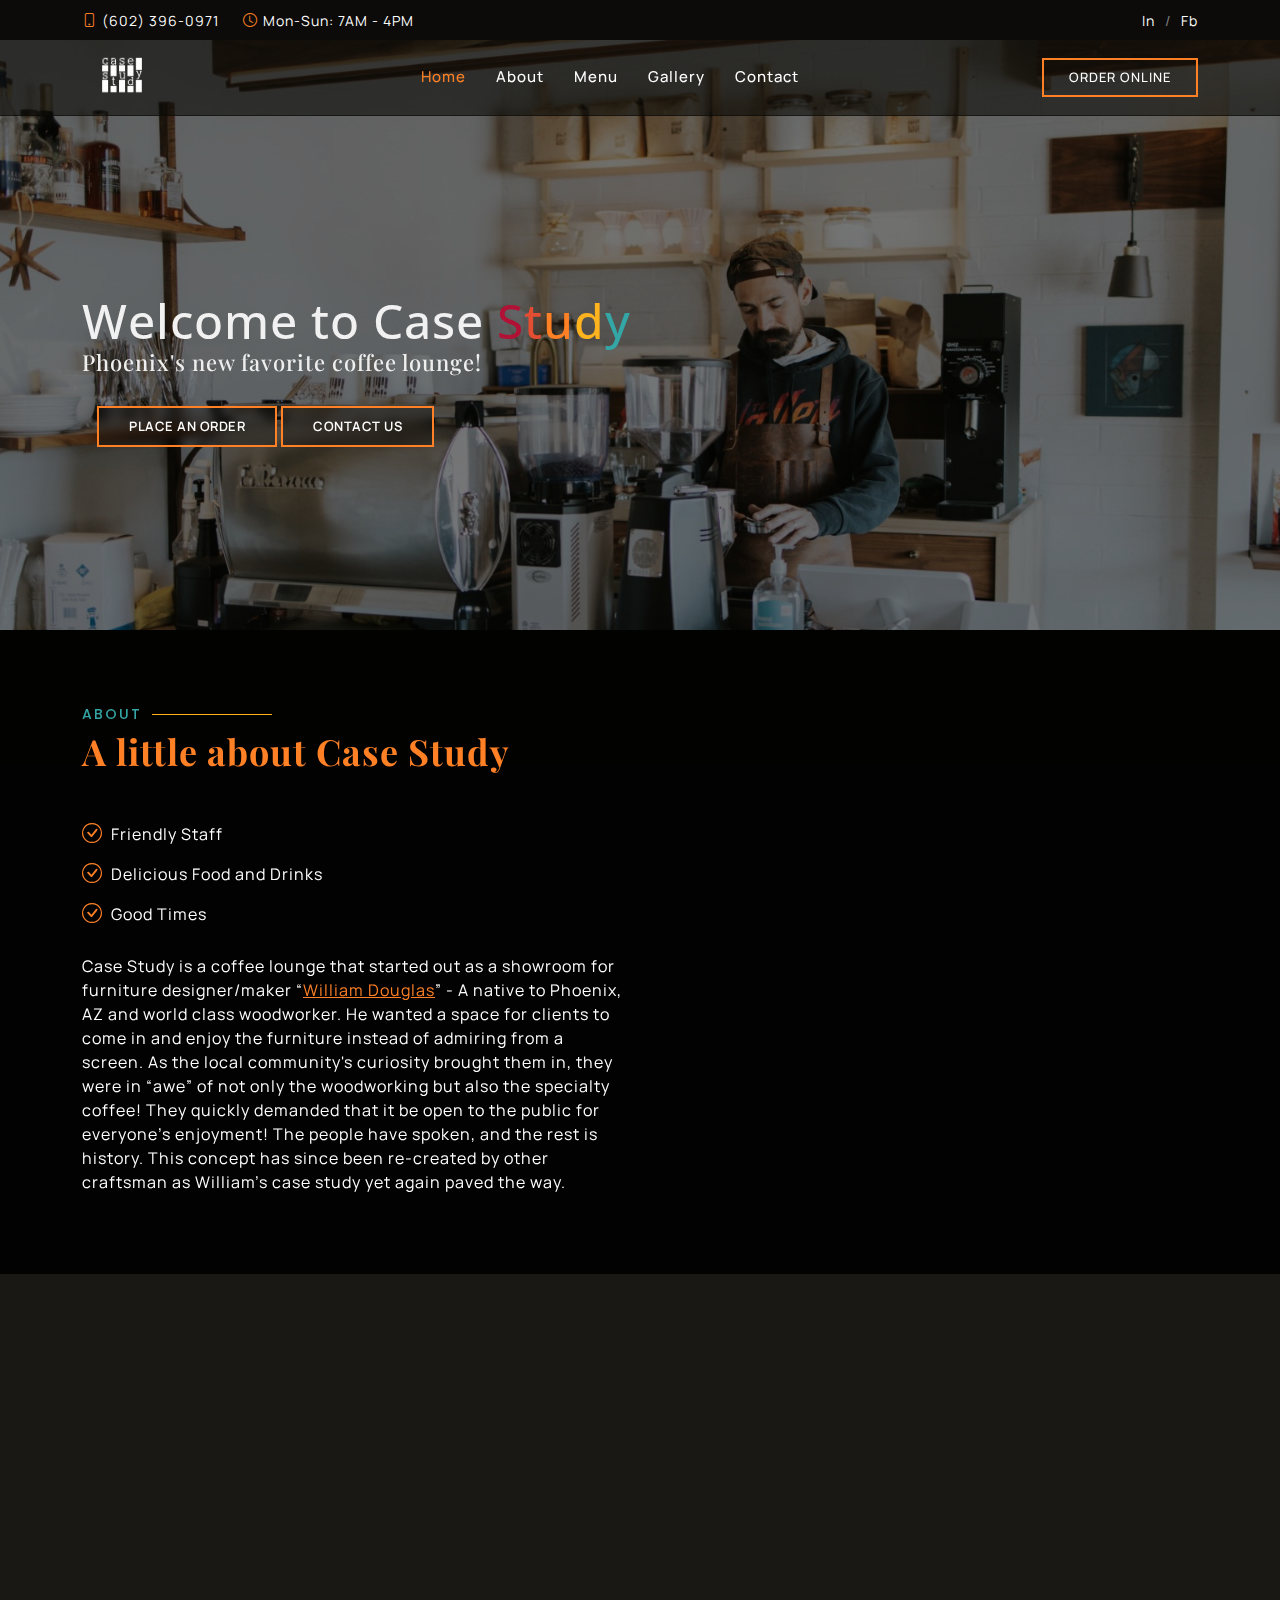
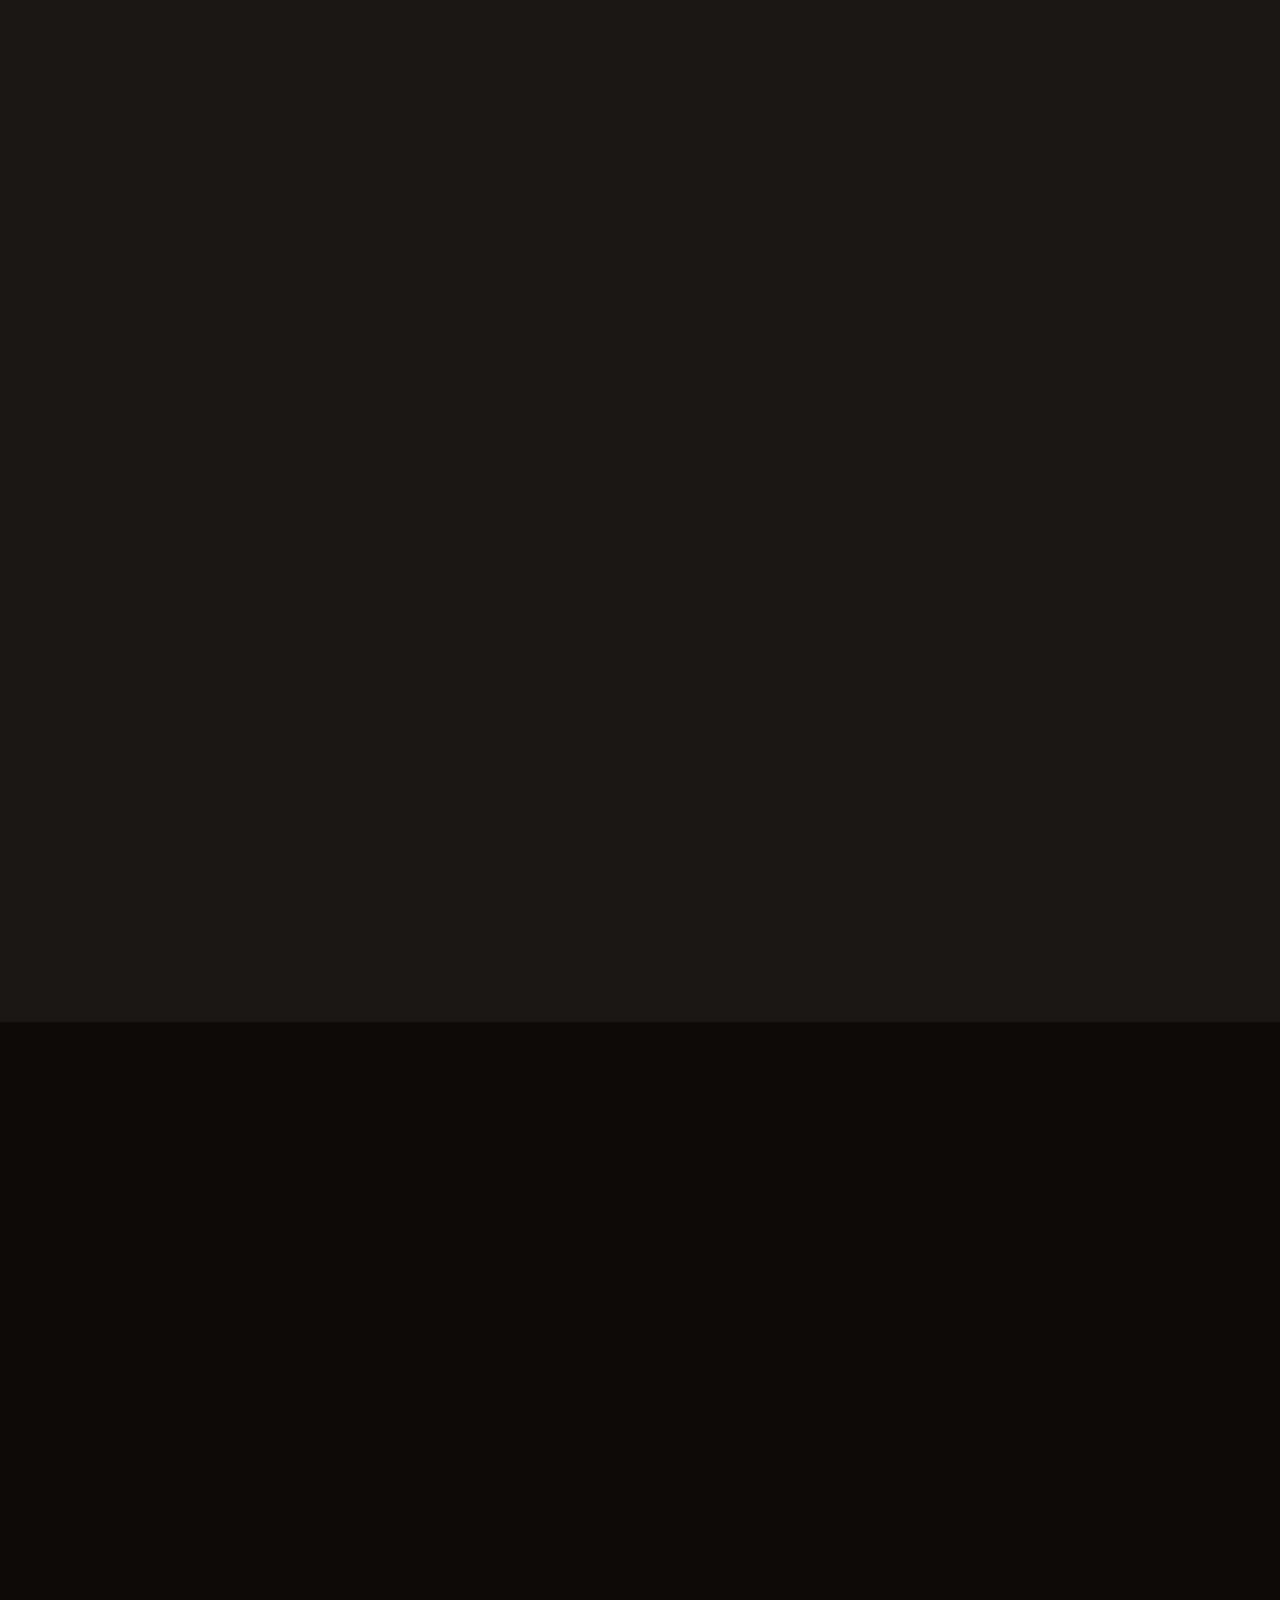
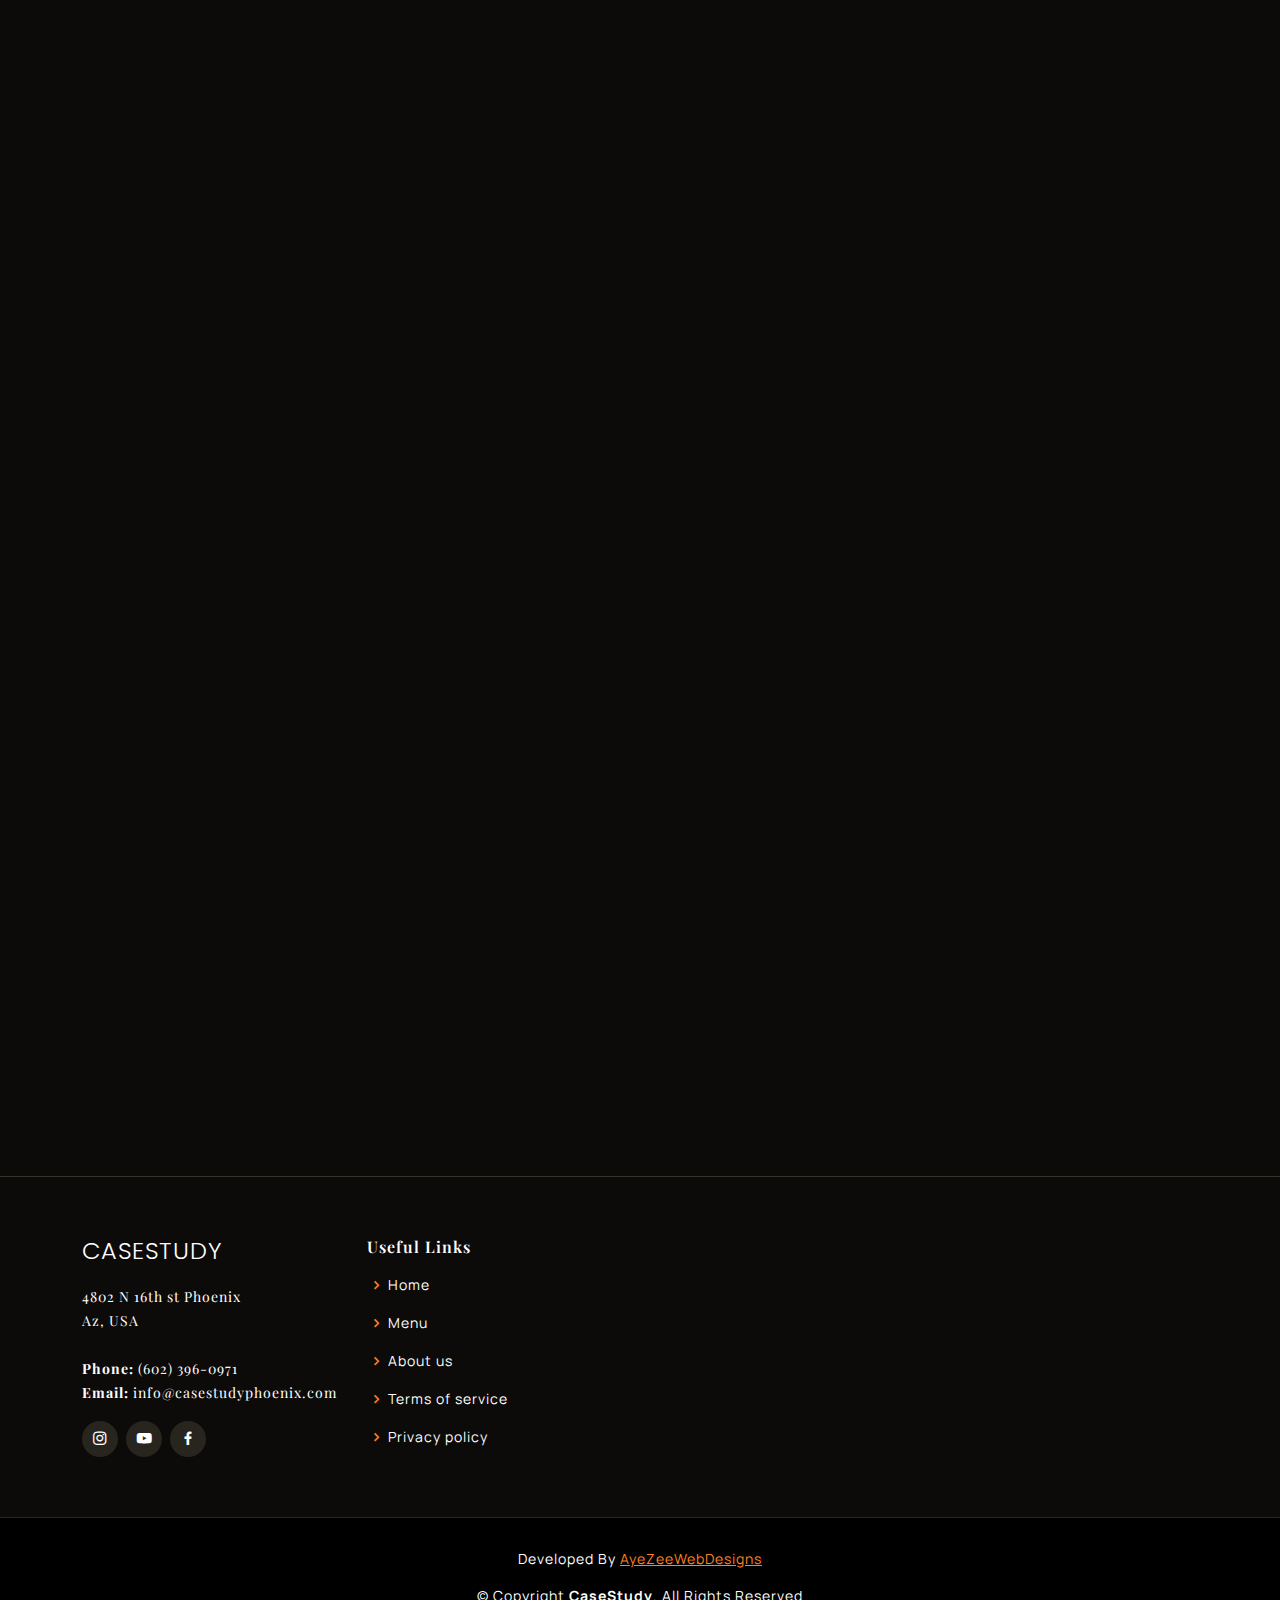
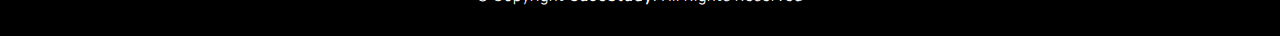
<file: index.html>
<!DOCTYPE html>
<html lang="en">
  <head>
    <!-- Google tag (gtag.js) -->
    <script
      async
      src="https://www.googletagmanager.com/gtag/js?id=G-H9QWXCBJ17"
    ></script>
    <script>
      window.dataLayer = window.dataLayer || [];
      function gtag() {
        dataLayer.push(arguments);
      }
      gtag('js', new Date());

      gtag('config', 'G-H9QWXCBJ17');
    </script>

    <meta charset="utf-8" />
    <meta content="width=device-width, initial-scale=1.0" name="viewport" />

    <title>Case Study Coffee | Phoenix, Az</title>
    <meta
      content="Looking for the perfect cup of coffee in Phoenix, AZ? Look no further than our cozy coffee shop! From our locally roasted beans to our inviting atmosphere, we're the go-to spot for coffee lovers. Join us for a latte, cappuccino, or just a friendly chat. Visit us today and experience the best coffee in Phoenix!"
      name="description"
    />
    <!-- FACEBOOK TAGS -->
    <meta property="og:site_name" content="Case Study Coffee Lounge" />
    <meta property="og:title" content="Case Study Coffee Lounge" />
    <meta property="og:type" content="website" />
    <meta property="og:url" content="https://casestudyphoenix.com" />
    <meta property="og:image" content="/assets/img/coffee-front-min.jpg" />
    <!-- TWITTER TAGS -->
    <meta name="twitter:title" content="Case Study Coffee Lounge" />
    <meta
      name="twitter:description"
      content="CaseStudyPhoenix is a coffee lounge in Phoenix, Arizona that offers great coffee and company. Stop by to say hi and grab your new favorite cup of coffee!"
    />
    <meta name="twitter:image" content="/assets/img/coffee-front-min.jpg" />
    <meta name="twitter:card" content="summary_large_image" />
    <meta name="twitter:image:alt" content="William making some coffee" />

    <!-- Favicons -->
    <link href="assets/img/min/CaseStudy_Logo-14.svg" rel="icon" />
    <link href="assets/img/min/CaseStudy_Logo-14.svg" rel="apple-touch-icon" />

    <!-- Google Fonts -->
    <link
      href="https://fonts.googleapis.com/css?family=Open+Sans:300,300i,400,400i,600,600i,700,700i|Playfair+Display:ital,wght@0,400;0,500;0,600;0,700;1,400;1,500;1,600;1,700|Poppins:300,300i,400,400i,500,500i,600,600i,700,700i"
      rel="stylesheet"
    />
    <link
      href="https://fonts.googleapis.com/css2?family=Manrope:wght@200;300;400;500;600;700;800&display=swap"
      rel="stylesheet"
    />
    <link
      href="https://fonts.googleapis.com/css2?family=Oswald:wght@200;300;400;500;600;700&display=swap"
      rel="stylesheet"
    />

    <!-- Vendor CSS Files -->
    <link href="assets/vendor/animate.css/animate.min.css" rel="stylesheet" />
    <link href="assets/vendor/aos/aos.css" rel="stylesheet" />
    <link
      href="assets/vendor/bootstrap/css/bootstrap.min.css"
      rel="stylesheet"
    />
    <link
      href="assets/vendor/bootstrap-icons/bootstrap-icons.css"
      rel="stylesheet"
    />
    <link href="assets/vendor/boxicons/css/boxicons.min.css" rel="stylesheet" />
    <link
      href="assets/vendor/glightbox/css/glightbox.min.css"
      rel="stylesheet"
    />
    <link href="assets/vendor/swiper/swiper-bundle.min.css" rel="stylesheet" />

    <!-- Template Main CSS File -->
    <link href="assets/css/style.css" rel="stylesheet" />
  </head>

  <body>
    <!-- ======= Top Bar ======= -->
    <div id="topbar" class="d-flex align-items-center fixed-top">
      <div
        class="container d-flex justify-content-center justify-content-md-between"
      >
        <div class="contact-info d-flex align-items-center">
          <i class="bi bi-phone d-flex align-items-center"
            ><span>(602) 396-0971</span></i
          >
          <i class="bi bi-clock d-flex align-items-center ms-4"
            ><span> Mon-Sun: 7AM - 4PM</span></i
          >
        </div>

        <div class="languages d-none d-md-flex align-items-center">
          <ul>
            <li><a href="www.Instagram.com" title="Instagram">In</a></li>
            <li><a href="www.facebook.com" title="Facebook">Fb</a></li>
          </ul>
        </div>
      </div>
    </div>

    <!-- ======= Header ======= -->
    <header id="header" class="fixed-top d-flex align-items-center">
      <div
        class="container-fluid container-xl d-flex align-items-center justify-content-lg-between"
      >
        <a href="index.html" class="logo me-auto me-lg-0"
          ><object
            type="image/svg+xml"
            data="./assets/img/CaseStudy_Logo-11 (4).svg"
            class="img-fluid"
            alt=""
          ></object>
        </a>

        <nav id="navbar" class="navbar order-last order-lg-0">
          <ul>
            <li><a class="nav-link scrollto active" href="/">Home</a></li>
            <li><a class="nav-link scrollto" href="#about">About</a></li>
            <li><a class="nav-link scrollto" href="#menu">Menu</a></li>
            <li><a class="nav-link scrollto" href="#gallery">Gallery</a></li>
            <li><a class="nav-link scrollto" href="#contact">Contact</a></li>
          </ul>
          <i class="bi bi-list mobile-nav-toggle"></i>
        </nav>
        <!-- .navbar -->
        <a
          href="https://www.clover.com/online-ordering/william-douglas-co-phoenix"
          target="_blank"
          class="book-a-table-btn scrollto d-none d-lg-flex"
          >Order Online</a
        >
      </div>
    </header>
    <!-- End Header -->

    <!-- ======= Hero Section ======= -->
    <section id="hero" class="d-flex align-items-center">
      <div
        class="container position-relative text-center text-lg-start"
        data-aos="zoom-in"
        data-aos-delay="100"
      >
        <div class="row">
          <div class="col-lg-8">
            <h1>
              Welcome to
              <span
                >Case <span id="one">S</span><span id="two">t</span
                ><span id="three">u</span><span id="four">d</span
                ><span id="five">y</span></span
              >
            </h1>
            <h2>Phoenix's new favorite coffee lounge!</h2>

            <div class="btns">
              <a
                href="https://www.clover.com/online-ordering/william-douglas-co-phoenix"
                class="btn-book animated fadeInUp scrollto"
                >Place an Order</a
              >
              <a href="#contact" class="btn-menu animated fadeInUp scrollto"
                >Contact Us</a
              >
            </div>
          </div>
          <!-- <div
						class="col-lg-4 d-flex align-items-center justify-content-center position-relative"
						data-aos="zoom-in"
						data-aos-delay="200"
					>
						<a
							href="https://www.youtube.com/watch?v=u6BOC7CDUTQ"
							class="glightbox play-btn"
						></a>
					</div> -->
        </div>
      </div>
    </section>
    <!-- End Hero -->

    <main id="main">
      <!-- ======= About Section ======= -->
      <section id="about" class="about">
        <div class="container" data-aos="fade-up">
          <div class="section-title">
            <h2>About</h2>
            <p>A little about Case Study</p>
          </div>
          <div class="row">
            <div
              class="col-lg-6 order-1 order-lg-2"
              data-aos="zoom-in"
              data-aos-delay="100"
            >
              <div class="about-img">
                <img src="assets/img/coffee-front-min(Large).jpg" alt="" />
              </div>
            </div>
            <div class="col-lg-6 pt-4 pt-lg-0 order-2 order-lg-1 content">
              <!-- <h3>What you can expect with CaseStudy</h3> -->
              <ul>
                <li><i class="bi bi-check-circle"></i> Friendly Staff</li>
                <li>
                  <i class="bi bi-check-circle"></i> Delicious Food and Drinks
                </li>
                <li><i class="bi bi-check-circle"></i> Good Times</li>
              </ul>
              <p>
                Case Study is a coffee lounge that started out as a showroom for
                furniture designer/maker “<a
                  href="https://www.youtube.com/@WilliamDouglasCo/featured"
                  target="_blank"
                  >William Douglas</a
                >” - A native to Phoenix, AZ and world class woodworker. He
                wanted a space for clients to come in and enjoy the furniture
                instead of admiring from a screen. As the local community's
                curiosity brought them in, they were in “awe” of not only the
                woodworking but also the specialty coffee! They quickly demanded
                that it be open to the public for everyone’s enjoyment! The
                people have spoken, and the rest is history. This concept has
                since been re-created by other craftsman as William’s case study
                yet again paved the way.
              </p>
            </div>
          </div>
        </div>
      </section>
      <!-- End About Section -->

      <!-- ======= Menu Section ======= -->
      <section id="menu" class="menu section-bg">
        <div class="container" data-aos="fade-up">
          <div class="section-title">
            <h2>Menu</h2>
            <p>Check Out Our Tasty Menu</p>
          </div>

          <div
            class="row menu-container"
            data-aos="fade-up"
            data-aos-delay="200"
          >
            <!-- #region drinks -->
            <div class="col-lg-6 menu-item filter-coffee">
              <!-- <img
                src="assets/img/coffee-thumbnail.jpg"
                class="menu-img"
                alt=""
              /> -->
              <div class="menu-content">
                <a
                  href="https://www.clover.com/online-ordering/william-douglas-co-phoenix"
                  target="_blank"
                  >Latte</a
                ><span>$5</span>
              </div>
              <!-- <div class="menu-ingredients">
                Lorem, deren, trataro, filede, nerada
              </div> -->
            </div>

            <div class="col-lg-6 menu-item filter-coffee">
              <!-- <img
                src="assets/img/coffee-thumbnail.jpg"
                class="menu-img"
                alt=""
              /> -->
              <div class="menu-content">
                <a
                  href="https://www.clover.com/online-ordering/william-douglas-co-phoenix"
                  target="_blank"
                  >Cappuccino</a
                ><span>$4</span>
              </div>
              <!-- <div class="menu-ingredients">
                Lorem, deren, trataro, filede, nerada
              </div> -->
            </div>
            <div class="col-lg-6 menu-item filter-coffee">
              <!-- <img
                src="assets/img/coffee-thumbnail.jpg"
                class="menu-img"
                alt=""
              /> -->
              <div class="menu-content">
                <a
                  href="https://www.clover.com/online-ordering/william-douglas-co-phoenix"
                  target="_blank"
                  >Cortado</a
                ><span>$4</span>
              </div>
              <!-- <div class="menu-ingredients">
                Lorem, deren, trataro, filede, nerada
              </div> -->
            </div>
            <div class="col-lg-6 menu-item filter-coffee">
              <!-- <img
                src="assets/img/coffee-thumbnail.jpg"
                class="menu-img"
                alt=""
              /> -->
              <div class="menu-content">
                <a
                  href="https://www.clover.com/online-ordering/william-douglas-co-phoenix"
                  target="_blank"
                  >Macchiato</a
                ><span>$4</span>
              </div>
              <!-- <div class="menu-ingredients">
                Lorem, deren, trataro, filede, nerada
              </div> -->
            </div>
            <div class="col-lg-6 menu-item filter-coffee">
              <!-- <img
                src="assets/img/coffee-thumbnail.jpg"
                class="menu-img"
                alt=""
              /> -->
              <div class="menu-content">
                <a
                  href="https://www.clover.com/online-ordering/william-douglas-co-phoenix"
                  target="_blank"
                  >Espresso</a
                ><span>$3</span>
              </div>
              <!-- <div class="menu-ingredients">
                Lorem, deren, trataro, filede, nerada
              </div> -->
            </div>
            <div class="col-lg-6 menu-item filter-coffee">
              <!-- <img
                src="assets/img/coffee-thumbnail.jpg"
                class="menu-img"
                alt=""
              /> -->
              <div class="menu-content">
                <a
                  href="https://www.clover.com/online-ordering/william-douglas-co-phoenix"
                  target="_blank"
                  >Americano</a
                ><span>$3.50</span>
              </div>
              <!-- <div class="menu-ingredients">
                Lorem, deren, trataro, filede, nerada
              </div> -->
            </div>
            <div class="col-lg-6 menu-item filter-coffee">
              <!-- <img
                src="assets/img/coffee-thumbnail.jpg"
                class="menu-img"
                alt=""
              /> -->
              <div class="menu-content">
                <a
                  href="https://www.clover.com/online-ordering/william-douglas-co-phoenix"
                  target="_blank"
                  >Pour Over</a
                ><span>$5</span>
              </div>
              <!-- <div class="menu-ingredients">
                Lorem, deren, trataro, filede, nerada
              </div> -->
            </div>
            <div class="col-lg-6 menu-item filter-coffee">
              <!-- <img
                src="assets/img/coffee-thumbnail.jpg"
                class="menu-img"
                alt=""
              /> -->
              <div class="menu-content">
                <a
                  href="https://www.clover.com/online-ordering/william-douglas-co-phoenix"
                  target="_blank"
                  >Chai Latte</a
                ><span>$5.50</span>
              </div>
              <!-- <div class="menu-ingredients">
                Lorem, deren, trataro, filede, nerada
              </div> -->
            </div>
            <div class="col-lg-6 menu-item filter-coffee">
              <!-- <img
                src="assets/img/coffee-thumbnail.jpg"
                class="menu-img"
                alt=""
              /> -->
              <div class="menu-content">
                <a
                  href="https://www.clover.com/online-ordering/william-douglas-co-phoenix"
                  target="_blank"
                  >Matcha latte</a
                ><span>$5.50</span>
              </div>
              <!-- <div class="menu-ingredients">
                Lorem, deren, trataro, filede, nerada
              </div> -->
            </div>
            <div class="col-lg-6 menu-item filter-coffee">
              <!-- <img
                src="assets/img/coffee-thumbnail.jpg"
                class="menu-img"
                alt=""
              /> -->
              <div class="menu-content">
                <a
                  href="https://www.clover.com/online-ordering/william-douglas-co-phoenix"
                  target="_blank"
                  >Iced Latte</a
                ><span>$5.50</span>
              </div>
              <!-- <div class="menu-ingredients">
                Lorem, deren, trataro, filede, nerada
              </div> -->
            </div>
            <div class="col-lg-6 menu-item filter-coffee">
              <!-- <img
                src="assets/img/coffee-thumbnail.jpg"
                class="menu-img"
                alt=""
              /> -->
              <div class="menu-content">
                <a
                  href="https://www.clover.com/online-ordering/william-douglas-co-phoenix"
                  target="_blank"
                  >Case Study house roast beans</a
                ><span>$16</span>
              </div>
              <!-- <div class="menu-ingredients">
                Lorem, deren, trataro, filede, nerada
              </div> -->
            </div>
            <!-- #endregion -->

            <!-- #region food -->
            <div class="col-lg-6 menu-item filter-food">
              <!-- <img
                src="assets/img/coffee-thumbnail.jpg"
                class="menu-img"
                alt=""
              /> -->
              <div class="menu-content">
                <a
                  href="https://www.clover.com/online-ordering/william-douglas-co-phoenix"
                  target="_blank"
                  >Avocado Toast</a
                ><span>$8</span>
              </div>
              <!-- <div class="menu-ingredients">Add egg $2</div> -->
            </div>
            <div class="col-lg-6 menu-item filter-food">
              <!-- <img
                src="assets/img/coffee-thumbnail.jpg"
                class="menu-img"
                alt=""
              /> -->
              <div class="menu-content">
                <a
                  href="https://www.clover.com/online-ordering/william-douglas-co-phoenix"
                  target="_blank"
                  >French Pancake</a
                ><span>$12</span>
              </div>
              <!-- <div class="menu-ingredients">
                Lorem, deren, trataro, filede, nerada
              </div> -->
            </div>
            <div class="col-lg-6 menu-item filter-food">
              <!-- <img
                src="assets/img/coffee-thumbnail.jpg"
                class="menu-img"
                alt=""
              /> -->
              <div class="menu-content">
                <a
                  href="https://www.clover.com/online-ordering/william-douglas-co-phoenix"
                  target="_blank"
                  >Grilled Cheese</a
                ><span>$8</span>
              </div>
              <!-- <div class="menu-ingredients">Add tomato soup $4</div> -->
            </div>
            <!-- #endregion -->
          </div>
        </div>
      </section>
      <!-- End Menu Section -->

      <!-- ======= Specials Section ======= -->
      <!-- <section id="specials" class="specials">
				<div class="container" data-aos="fade-up">
					<div class="section-title">
						<h2>Specials</h2>
						<p>Check Our Specials</p>
					</div>

					<div class="row" data-aos="fade-up" data-aos-delay="100">
						<div class="col-lg-3">
							<ul class="nav nav-tabs flex-column">
								<li class="nav-item">
									<a
										class="nav-link active show"
										data-bs-toggle="tab"
										href="#tab-1"
										>Modi sit est</a
									>
								</li>
								<li class="nav-item">
									<a class="nav-link" data-bs-toggle="tab" href="#tab-2"
										>Unde praesentium sed</a
									>
								</li>
								<li class="nav-item">
									<a class="nav-link" data-bs-toggle="tab" href="#tab-3"
										>Pariatur explicabo vel</a
									>
								</li>
								<li class="nav-item">
									<a class="nav-link" data-bs-toggle="tab" href="#tab-4"
										>Nostrum qui quasi</a
									>
								</li>
								<li class="nav-item">
									<a class="nav-link" data-bs-toggle="tab" href="#tab-5"
										>Iusto ut expedita aut</a
									>
								</li>
							</ul>
						</div>
						<div class="col-lg-9 mt-4 mt-lg-0">
							<div class="tab-content">
								<div class="tab-pane active show" id="tab-1">
									<div class="row">
										<div class="col-lg-8 details order-2 order-lg-1">
											<h3>Architecto ut aperiam autem id</h3>
											<p class="fst-italic">
												Qui laudantium consequatur laborum sit qui ad sapiente
												dila parde sonata raqer a videna mareta paulona marka
											</p>
											<p>
												Et nobis maiores eius. Voluptatibus ut enim blanditiis
												atque harum sint. Laborum eos ipsum ipsa odit magni.
												Incidunt hic ut molestiae aut qui. Est repellat minima
												eveniet eius et quis magni nihil. Consequatur dolorem
												quaerat quos qui similique accusamus nostrum rem vero
											</p>
										</div>
										<div class="col-lg-4 text-center order-1 order-lg-2">
											<img
												src="assets/img/specials-1.png"
												alt=""
												class="img-fluid"
											/>
										</div>
									</div>
								</div>
								<div class="tab-pane" id="tab-2">
									<div class="row">
										<div class="col-lg-8 details order-2 order-lg-1">
											<h3>Et blanditiis nemo veritatis excepturi</h3>
											<p class="fst-italic">
												Qui laudantium consequatur laborum sit qui ad sapiente
												dila parde sonata raqer a videna mareta paulona marka
											</p>
											<p>
												Ea ipsum voluptatem consequatur quis est. Illum error
												ullam omnis quia et reiciendis sunt sunt est. Non
												aliquid repellendus itaque accusamus eius et velit ipsa
												voluptates. Optio nesciunt eaque beatae accusamus lerode
												pakto madirna desera vafle de nideran pal
											</p>
										</div>
										<div class="col-lg-4 text-center order-1 order-lg-2">
											<img
												src="assets/img/specials-2.png"
												alt=""
												class="img-fluid"
											/>
										</div>
									</div>
								</div>
								<div class="tab-pane" id="tab-3">
									<div class="row">
										<div class="col-lg-8 details order-2 order-lg-1">
											<h3>Impedit facilis occaecati odio neque aperiam sit</h3>
											<p class="fst-italic">
												Eos voluptatibus quo. Odio similique illum id quidem non
												enim fuga. Qui natus non sunt dicta dolor et. In
												asperiores velit quaerat perferendis aut
											</p>
											<p>
												Iure officiis odit rerum. Harum sequi eum illum corrupti
												culpa veritatis quisquam. Neque necessitatibus illo
												rerum eum ut. Commodi ipsam minima molestiae sed
												laboriosam a iste odio. Earum odit nesciunt fugiat sit
												ullam. Soluta et harum voluptatem optio quae
											</p>
										</div>
										<div class="col-lg-4 text-center order-1 order-lg-2">
											<img
												src="assets/img/specials-3.png"
												alt=""
												class="img-fluid"
											/>
										</div>
									</div>
								</div>
								<div class="tab-pane" id="tab-4">
									<div class="row">
										<div class="col-lg-8 details order-2 order-lg-1">
											<h3>
												Fuga dolores inventore laboriosam ut est accusamus
												laboriosam dolore
											</h3>
											<p class="fst-italic">
												Totam aperiam accusamus. Repellat consequuntur iure
												voluptas iure porro quis delectus
											</p>
											<p>
												Eaque consequuntur consequuntur libero expedita in
												voluptas. Nostrum ipsam necessitatibus aliquam fugiat
												debitis quis velit. Eum ex maxime error in consequatur
												corporis atque. Eligendi asperiores sed qui veritatis
												aperiam quia a laborum inventore
											</p>
										</div>
										<div class="col-lg-4 text-center order-1 order-lg-2">
											<img
												src="assets/img/specials-4.png"
												alt=""
												class="img-fluid"
											/>
										</div>
									</div>
								</div>
								<div class="tab-pane" id="tab-5">
									<div class="row">
										<div class="col-lg-8 details order-2 order-lg-1">
											<h3>
												Est eveniet ipsam sindera pad rone matrelat sando reda
											</h3>
											<p class="fst-italic">
												Omnis blanditiis saepe eos autem qui sunt debitis porro
												quia.
											</p>
											<p>
												Exercitationem nostrum omnis. Ut reiciendis repudiandae
												minus. Omnis recusandae ut non quam ut quod eius qui.
												Ipsum quia odit vero atque qui quibusdam amet. Occaecati
												sed est sint aut vitae molestiae voluptate vel
											</p>
										</div>
										<div class="col-lg-4 text-center order-1 order-lg-2">
											<img
												src="assets/img/specials-5.png"
												alt=""
												class="img-fluid"
											/>
										</div>
									</div>
								</div>
							</div>
						</div>
					</div>
				</div>
			</section> -->
      <!-- End Specials Section -->

      <!-- ======= Testimonials Section ======= -->
      <section id="testimonials" class="testimonials section-bg">
        <div class="container" data-aos="fade-up">
          <div class="section-title">
            <h2>Testimonials</h2>
            <p>What they're saying about us</p>
          </div>

          <div
            class="testimonials-slider swiper"
            data-aos="fade-up"
            data-aos-delay="100"
          >
            <div class="swiper-wrapper">
              <div class="swiper-slide">
                <div class="testimonial-item">
                  <p>
                    <i class="bx bxs-quote-alt-left quote-icon-left"></i>
                    Loved my experience at CaseStudy! The coffee was great and
                    the conversations were even better!
                    <i class="bx bxs-quote-alt-right quote-icon-right"></i>
                  </p>
                  <h3>- Aaron Soto</h3>
                </div>
              </div>
              <!-- End testimonial item -->

              <div class="swiper-slide">
                <div class="testimonial-item">
                  <p>
                    <i class="bx bxs-quote-alt-left quote-icon-left"></i>
                    Export tempor illum tamen malis malis eram quae irure esse
                    labore quem cillum quid cillum eram malis quorum velit fore
                    eram velit sunt aliqua noster fugiat irure amet legam anim
                    culpa.
                    <i class="bx bxs-quote-alt-right quote-icon-right"></i>
                  </p>
                  <h3>- Sara Wilsson</h3>
                </div>
              </div>
              <!-- End testimonial item -->

              <div class="swiper-slide">
                <div class="testimonial-item">
                  <p>
                    <i class="bx bxs-quote-alt-left quote-icon-left"></i>
                    Enim nisi quem export duis labore cillum quae magna enim
                    sint quorum nulla quem veniam duis minim tempor labore quem
                    eram duis noster aute amet eram fore quis sint minim.
                    <i class="bx bxs-quote-alt-right quote-icon-right"></i>
                  </p>
                  <h3>- Jena Karlis</h3>
                </div>
              </div>
              <!-- End testimonial item -->

              <div class="swiper-slide">
                <div class="testimonial-item">
                  <p>
                    <i class="bx bxs-quote-alt-left quote-icon-left"></i>
                    Fugiat enim eram quae cillum dolore dolor amet nulla culpa
                    multos export minim fugiat minim velit minim dolor enim duis
                    veniam ipsum anim magna sunt elit fore quem dolore labore
                    illum veniam.
                    <i class="bx bxs-quote-alt-right quote-icon-right"></i>
                  </p>
                  <h3>- Matt Brandon</h3>
                </div>
              </div>
              <!-- End testimonial item -->

              <div class="swiper-slide">
                <div class="testimonial-item">
                  <p>
                    <i class="bx bxs-quote-alt-left quote-icon-left"></i>
                    Quis quorum aliqua sint quem legam fore sunt eram irure
                    aliqua veniam tempor noster veniam enim culpa labore duis
                    sunt culpa nulla illum cillum fugiat legam esse veniam culpa
                    fore nisi cillum quid.
                    <i class="bx bxs-quote-alt-right quote-icon-right"></i>
                  </p>
                  <h3>- John Larson</h3>
                </div>
              </div>
              <!-- End testimonial item -->
            </div>
            <div class="swiper-pagination"></div>
          </div>
        </div>
      </section>
      <!-- End Testimonials Section -->

      <!-- ======= Gallery Section ======= -->
      <section id="gallery" class="gallery">
        <div class="container" data-aos="fade-up">
          <div class="section-title">
            <h2>Gallery</h2>
            <p>Some photos from the Shop</p>
          </div>
        </div>

        <div class="container-fluid" data-aos="fade-up" data-aos-delay="100">
          <div class="row g-0">
            <div class="col-lg-3 col-md-4">
              <div class="gallery-item">
                <a
                  href="assets/img/min/DA3A8628-min(Large).jpg"
                  class="gallery-lightbox"
                  data-gall="gallery-item"
                >
                  <img
                    src="assets/img/min/DA3A8628-min(Large).jpg"
                    alt=""
                    class="img-fluid"
                  />
                </a>
              </div>
            </div>

            <div class="col-lg-3 col-md-4">
              <div class="gallery-item">
                <a
                  href="assets/img/min/DA3A8633-min(Large).jpg"
                  class="gallery-lightbox"
                  data-gall="gallery-item"
                >
                  <img
                    src="assets/img/min/DA3A8633-min(Large).jpg"
                    alt=""
                    class="img-fluid"
                  />
                </a>
              </div>
            </div>

            <div class="col-lg-3 col-md-4">
              <div class="gallery-item">
                <a
                  href="assets/img/min/DA3A8634-min(Large).jpg"
                  class="gallery-lightbox"
                  data-gall="gallery-item"
                >
                  <img
                    src="assets/img/min/DA3A8634-min(Large).jpg"
                    alt=""
                    class="img-fluid"
                  />
                </a>
              </div>
            </div>

            <div class="col-lg-3 col-md-4">
              <div class="gallery-item">
                <a
                  href="assets/img/min/DA3A8651-min(Large).jpg"
                  class="gallery-lightbox"
                  data-gall="gallery-item"
                >
                  <img
                    src="assets/img/min/DA3A8651-min(Large).jpg"
                    alt=""
                    class="img-fluid"
                  />
                </a>
              </div>
            </div>

            <div class="col-lg-3 col-md-4">
              <div class="gallery-item">
                <a
                  href="assets/img/min/DA3A8668-min(Large).jpg"
                  class="gallery-lightbox"
                  data-gall="gallery-item"
                >
                  <img
                    src="assets/img/min/DA3A8668-min(Large).jpg"
                    alt=""
                    class="img-fluid"
                  />
                </a>
              </div>
            </div>

            <div class="col-lg-3 col-md-4">
              <div class="gallery-item">
                <a
                  href="assets/img/min/DA3A8677-min(Large).jpg"
                  class="gallery-lightbox"
                  data-gall="gallery-item"
                >
                  <img
                    src="assets/img/min/DA3A8677-min(Large).jpg"
                    alt=""
                    class="img-fluid"
                  />
                </a>
              </div>
            </div>

            <div class="col-lg-3 col-md-4">
              <div class="gallery-item">
                <a
                  href="assets/img/min/DA3A8692-min(Large).jpg"
                  class="gallery-lightbox"
                  data-gall="gallery-item"
                >
                  <img
                    src="assets/img/min/DA3A8692-min(Large).jpg"
                    alt=""
                    class="img-fluid"
                  />
                </a>
              </div>
            </div>

            <div class="col-lg-3 col-md-4">
              <div class="gallery-item">
                <a
                  href="assets/img/coffee-front-min(Large).jpg"
                  class="gallery-lightbox"
                  data-gall="gallery-item"
                >
                  <img src="assets/img/coffee-front-min(Large).jpg" alt="" />
                </a>
              </div>
            </div>
          </div>
        </div>
      </section>
      <!-- End Gallery Section -->

      <!-- ======= Contact Section ======= -->
      <section id="contact" class="contact">
        <div class="container" data-aos="fade-up">
          <div class="section-title">
            <h2>Contact</h2>
            <p>Contact Us</p>
          </div>
        </div>

        <div data-aos="fade-up">
          <iframe
            style="border: 0; width: 100%; height: 350px"
            src="https://www.google.com/maps/embed?pb=!1m14!1m8!1m3!1d13307.05225427305!2d-112.0479863!3d33.5075411!3m2!1i1024!2i768!4f13.1!3m3!1m2!1s0x0%3A0x1f0855b9787ad997!2sWilliam%20Douglas%20Co.!5e0!3m2!1sen!2sus!4v1672426001446!5m2!1sen!2sus"
            frameborder="0"
            allowfullscreen
          ></iframe>
        </div>

        <div class="container" data-aos="fade-up">
          <div class="row mt-5">
            <div class="col-lg-4">
              <div class="info">
                <div class="address">
                  <i class="bi bi-geo-alt"></i>
                  <h4>Location:</h4>
                  <p>4802 N 16th st Phoenix, AZ</p>
                </div>

                <div class="open-hours">
                  <i class="bi bi-clock"></i>
                  <h4>Open Hours:</h4>
                  <p>
                    Monday-Sunday:<br />
                    7:00 AM - 4:00 PM
                  </p>
                </div>

                <div class="email">
                  <i class="bi bi-envelope"></i>
                  <h4>Email:</h4>
                  <p>info@casestudyphoenix.com</p>
                </div>

                <div class="phone">
                  <i class="bi bi-phone"></i>
                  <h4>Call:</h4>
                  <p>(602) 396-0971</p>
                </div>
              </div>
            </div>

            <div class="col-lg-8 mt-5 mt-lg-0">
              <form
                action="forms/contact.php"
                method="post"
                role="form"
                class="php-email-form"
              >
                <div class="row">
                  <div class="col-md-6 form-group">
                    <input
                      type="text"
                      name="name"
                      class="form-control"
                      id="name"
                      placeholder="Your Name"
                      required
                    />
                  </div>
                  <div class="col-md-6 form-group mt-3 mt-md-0">
                    <input
                      type="email"
                      class="form-control"
                      name="email"
                      id="email"
                      placeholder="Your Email"
                      required
                    />
                  </div>
                </div>
                <div class="form-group mt-3">
                  <input
                    type="text"
                    class="form-control"
                    name="subject"
                    id="subject"
                    placeholder="Subject"
                    required
                  />
                </div>
                <div class="form-group mt-3">
                  <textarea
                    class="form-control"
                    name="message"
                    rows="8"
                    placeholder="Message"
                    required
                  ></textarea>
                </div>
                <div class="my-3">
                  <div class="loading">Loading</div>
                  <div class="error-message"></div>
                  <div class="sent-message">
                    Your message has been sent. Thank you!
                  </div>
                </div>
                <div class="text-center">
                  <button type="submit">Send Message</button>
                </div>
              </form>
            </div>
          </div>
        </div>
      </section>
      <!-- End Contact Section -->
    </main>
    <!-- End #main -->

    <!-- ======= Footer ======= -->
    <footer id="footer">
      <div class="footer-top">
        <div class="container">
          <div class="row">
            <div class="col-lg-3 col-md-6">
              <div class="footer-info">
                <h3>CaseStudy</h3>
                <p>
                  4802 N 16th st Phoenix<br />
                  Az, USA<br /><br />
                  <strong>Phone:</strong> (602) 396-0971<br />
                  <strong>Email:</strong> info@casestudyphoenix.com<br />
                </p>
                <div class="social-links mt-3">
                  <a href="#" class="instagram"
                    ><i class="bx bxl-instagram"></i
                  ></a>
                  <a href="#" class="linkedin"
                    ><i class="bx bxl-youtube"></i
                  ></a>
                  <a href="#" class="facebook"
                    ><i class="bx bxl-facebook"></i
                  ></a>
                </div>
              </div>
            </div>

            <div class="col-lg-2 col-md-6 footer-links">
              <h4>Useful Links</h4>
              <ul>
                <li>
                  <i class="bx bx-chevron-right"></i> <a href="/">Home</a>
                </li>
                <li>
                  <i class="bx bx-chevron-right"></i> <a href="#menu">Menu</a>
                </li>
                <li>
                  <i class="bx bx-chevron-right"></i>
                  <a href="#about">About us</a>
                </li>
                <li>
                  <i class="bx bx-chevron-right"></i>
                  <a href="#">Terms of service</a>
                </li>
                <li>
                  <i class="bx bx-chevron-right"></i>
                  <a href="#">Privacy policy</a>
                </li>
              </ul>
            </div>
          </div>
        </div>
      </div>

      <div class="container">
        <div class="copyright">
          <p>
            Developed By
            <a href="https://AyeZeeWebDesigns.com" target="_blank"
              >AyeZeeWebDesigns</a
            >
          </p>
          &copy; Copyright <strong><span>CaseStudy</span></strong
          >. All Rights Reserved
        </div>
      </div>
    </footer>
    <!-- End Footer -->

    <div id="preloader"></div>
    <a
      href="#"
      class="back-to-top d-flex align-items-center justify-content-center"
      ><i class="bi bi-arrow-up-short"></i
    ></a>

    <!-- Vendor JS Files -->
    <script src="assets/vendor/aos/aos.js"></script>
    <script src="assets/vendor/bootstrap/js/bootstrap.bundle.min.js"></script>
    <script src="assets/vendor/glightbox/js/glightbox.min.js"></script>
    <script src="assets/vendor/isotope-layout/isotope.pkgd.min.js"></script>
    <script src="assets/vendor/swiper/swiper-bundle.min.js"></script>
    <script src="assets/vendor/php-email-form/validate.js"></script>

    <!-- Template Main JS File -->
    <script src="assets/js/main.js"></script>
  </body>
</html>
</file>
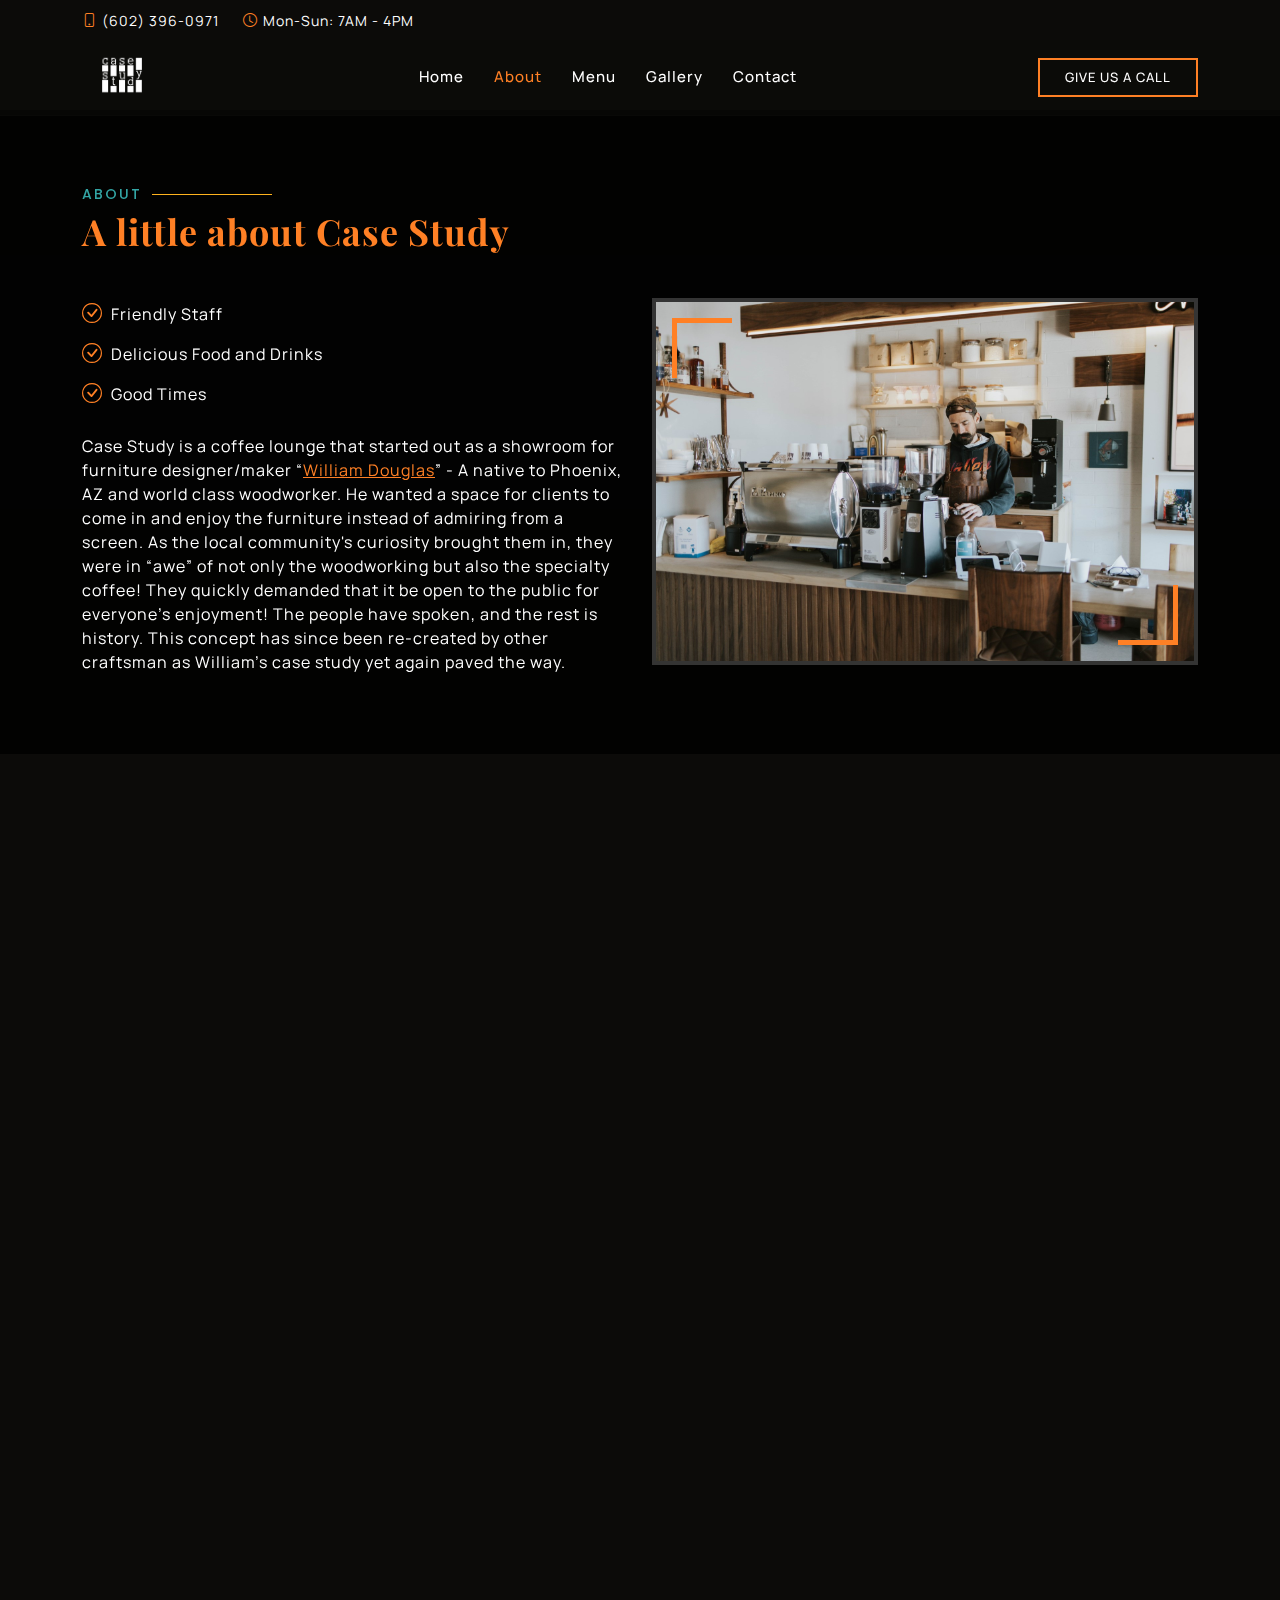
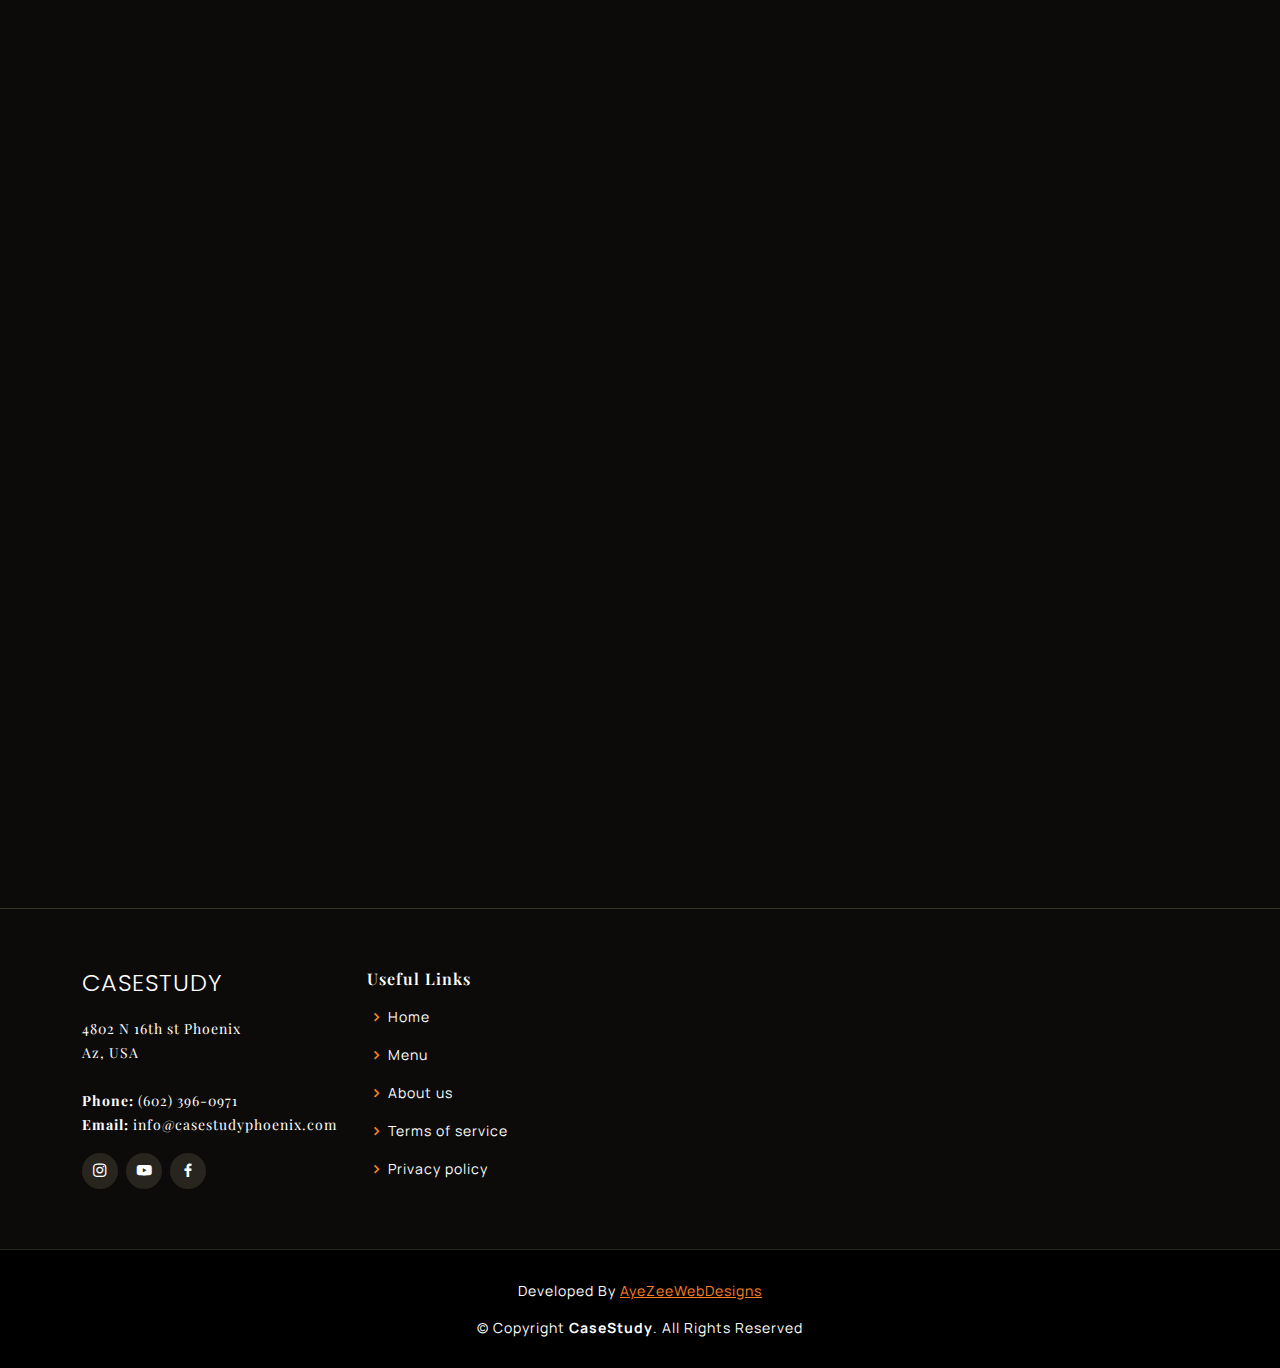
<file: about.html>
<!DOCTYPE html>
<html lang="en">
	<head>
		<meta charset="utf-8" />
		<meta content="width=device-width, initial-scale=1.0" name="viewport" />

		<title>Case Study Coffee | Phoenix, Az</title>
		<meta content="" name="description" />
		<meta content="" name="keywords" />

		<!-- Favicons -->
		<link href="assets/img/min/CaseStudy_Logo-14.svg" rel="icon" />
		<link href="assets/img/min/CaseStudy_Logo-14.svg" rel="apple-touch-icon" />

		<!-- Google Fonts -->
		<link
			href="https://fonts.googleapis.com/css?family=Open+Sans:300,300i,400,400i,600,600i,700,700i|Playfair+Display:ital,wght@0,400;0,500;0,600;0,700;1,400;1,500;1,600;1,700|Poppins:300,300i,400,400i,500,500i,600,600i,700,700i"
			rel="stylesheet"
		/>
		<link
			href="https://fonts.googleapis.com/css2?family=Manrope:wght@200;300;400;500;600;700;800&display=swap"
			rel="stylesheet"
		/>
		<link
			href="https://fonts.googleapis.com/css2?family=Oswald:wght@200;300;400;500;600;700&display=swap"
			rel="stylesheet"
		/>

		<!-- Vendor CSS Files -->
		<link href="assets/vendor/animate.css/animate.min.css" rel="stylesheet" />
		<link href="assets/vendor/aos/aos.css" rel="stylesheet" />
		<link
			href="assets/vendor/bootstrap/css/bootstrap.min.css"
			rel="stylesheet"
		/>
		<link
			href="assets/vendor/bootstrap-icons/bootstrap-icons.css"
			rel="stylesheet"
		/>
		<link href="assets/vendor/boxicons/css/boxicons.min.css" rel="stylesheet" />
		<link
			href="assets/vendor/glightbox/css/glightbox.min.css"
			rel="stylesheet"
		/>
		<link href="assets/vendor/swiper/swiper-bundle.min.css" rel="stylesheet" />

		<!-- Template Main CSS File -->
		<link href="assets/css/style.css" rel="stylesheet" />
	</head>

	<body>
		<!-- ======= Top Bar ======= -->
		<div id="topbar" class="d-flex align-items-center fixed-top">
			<div
				class="container d-flex justify-content-center justify-content-md-between"
			>
				<div class="contact-info d-flex align-items-center">
					<i class="bi bi-phone d-flex align-items-center"
						><span>(602) 396-0971</span></i
					>
					<i class="bi bi-clock d-flex align-items-center ms-4"
						><span> Mon-Sun: 7AM - 4PM</span></i
					>
				</div>

				<!-- <div class="languages d-none d-md-flex align-items-center">
					<ul>
						<li>En</li>
						<li><a href="#">De</a></li>
					</ul>
				</div> -->
			</div>
		</div>

		<!-- ======= Header ======= -->
		<header id="header" class="fixed-top d-flex align-items-center">
			<div
				class="container-fluid container-xl d-flex align-items-center justify-content-lg-between"
			>
				<!-- <h1 class="logo me-auto me-lg-0">
					<a href="index.html"></a>
						<img src="./assets/img/min/full-logo-min.png" alt="" />
					</a>
				</h1> -->
				<!-- Uncomment below if you prefer to use an image logo -->
				<!-- <a href="index.html" class="logo me-auto me-lg-0"
					><img src="assets/img/min/full-logo-min.png" alt="" class="img-fluid"
				/></a> -->
				<a href="index.html" class="logo me-auto me-lg-0"
					><object
						type="image/svg+xml"
						data="./assets/img/CaseStudy_Logo-11 (4).svg"
						class="img-fluid"
						alt=""
					></object>
				</a>

				<nav id="navbar" class="navbar order-last order-lg-0">
					<ul>
						<li><a class="nav-link scrollto" href="#hero">Home</a></li>
						<li><a class="nav-link scrollto active" href="#about">About</a></li>
						<li><a class="nav-link scrollto" href="#menu">Menu</a></li>
						<li><a class="nav-link scrollto" href="#gallery">Gallery</a></li>
						<li><a class="nav-link scrollto" href="#contact">Contact</a></li>
					</ul>
					<i class="bi bi-list mobile-nav-toggle"></i>
				</nav>
				<!-- .navbar -->
				<a href="/" class="book-a-table-btn scrollto d-none d-lg-flex"
					>Give us a call</a
				>
			</div>
		</header>
		<!-- End Header -->

		<main id="main" style="padding-top: 110px">
			<!-- ======= About Section ======= -->
			<section id="about" class="about">
				<div class="container" data-aos="fade-up">
					<div class="section-title">
						<h2>About</h2>
						<p>A little about Case Study</p>
					</div>
					<div class="row">
						<div
							class="col-lg-6 order-1 order-lg-2"
							data-aos="zoom-in"
							data-aos-delay="100"
						>
							<div class="about-img">
								<img src="assets/img/coffee-front-min(Large).jpg" alt="" />
							</div>
						</div>
						<div class="col-lg-6 pt-4 pt-lg-0 order-2 order-lg-1 content">
							<!-- <h3>What you can expect with CaseStudy</h3> -->
							<ul>
								<li><i class="bi bi-check-circle"></i> Friendly Staff</li>
								<li>
									<i class="bi bi-check-circle"></i> Delicious Food and Drinks
								</li>
								<li><i class="bi bi-check-circle"></i> Good Times</li>
							</ul>
							<p>
								Case Study is a coffee lounge that started out as a showroom for
								furniture designer/maker “<a
									href="https://www.youtube.com/@WilliamDouglasCo/featured"
									target="_blank"
									>William Douglas</a
								>” - A native to Phoenix, AZ and world class woodworker. He
								wanted a space for clients to come in and enjoy the furniture
								instead of admiring from a screen. As the local community's
								curiosity brought them in, they were in “awe” of not only the
								woodworking but also the specialty coffee! They quickly demanded
								that it be open to the public for everyone’s enjoyment! The
								people have spoken, and the rest is history. This concept has
								since been re-created by other craftsman as William’s case study
								yet again paved the way.
							</p>
						</div>
					</div>
				</div>
			</section>
			<!-- End About Section -->

			<!-- ======= Gallery Section ======= -->
			<section id="gallery" class="gallery">
				<div class="container" data-aos="fade-up">
					<div class="section-title">
						<h2>Gallery</h2>
						<p>Some photos from the Shop</p>
					</div>
				</div>

				<div class="container-fluid" data-aos="fade-up" data-aos-delay="100">
					<div class="row g-0">
						<div class="col-lg-3 col-md-4">
							<div class="gallery-item">
								<a
									href="assets/img/min/DA3A8628-min(Large).jpg"
									class="gallery-lightbox"
									data-gall="gallery-item"
								>
									<img
										src="assets/img/min/DA3A8628-min(Large).jpg"
										alt=""
										class="img-fluid"
									/>
								</a>
							</div>
						</div>

						<div class="col-lg-3 col-md-4">
							<div class="gallery-item">
								<a
									href="assets/img/min/DA3A8633-min(Large).jpg"
									class="gallery-lightbox"
									data-gall="gallery-item"
								>
									<img
										src="assets/img/min/DA3A8633-min(Large).jpg"
										alt=""
										class="img-fluid"
									/>
								</a>
							</div>
						</div>

						<div class="col-lg-3 col-md-4">
							<div class="gallery-item">
								<a
									href="assets/img/min/DA3A8634-min(Large).jpg"
									class="gallery-lightbox"
									data-gall="gallery-item"
								>
									<img
										src="assets/img/min/DA3A8634-min(Large).jpg"
										alt=""
										class="img-fluid"
									/>
								</a>
							</div>
						</div>

						<div class="col-lg-3 col-md-4">
							<div class="gallery-item">
								<a
									href="assets/img/min/DA3A8651-min(Large).jpg"
									class="gallery-lightbox"
									data-gall="gallery-item"
								>
									<img
										src="assets/img/min/DA3A8651-min(Large).jpg"
										alt=""
										class="img-fluid"
									/>
								</a>
							</div>
						</div>

						<div class="col-lg-3 col-md-4">
							<div class="gallery-item">
								<a
									href="assets/img/min/DA3A8668-min(Large).jpg"
									class="gallery-lightbox"
									data-gall="gallery-item"
								>
									<img
										src="assets/img/min/DA3A8668-min(Large).jpg"
										alt=""
										class="img-fluid"
									/>
								</a>
							</div>
						</div>

						<div class="col-lg-3 col-md-4">
							<div class="gallery-item">
								<a
									href="assets/img/min/DA3A8677-min(Large).jpg"
									class="gallery-lightbox"
									data-gall="gallery-item"
								>
									<img
										src="assets/img/min/DA3A8677-min(Large).jpg"
										alt=""
										class="img-fluid"
									/>
								</a>
							</div>
						</div>

						<div class="col-lg-3 col-md-4">
							<div class="gallery-item">
								<a
									href="assets/img/min/DA3A8692-min(Large).jpg"
									class="gallery-lightbox"
									data-gall="gallery-item"
								>
									<img
										src="assets/img/min/DA3A8692-min(Large).jpg"
										alt=""
										class="img-fluid"
									/>
								</a>
							</div>
						</div>

						<div class="col-lg-3 col-md-4">
							<div class="gallery-item">
								<a
									href="assets/img/coffee-front-min(Large).jpg"
									class="gallery-lightbox"
									data-gall="gallery-item"
								>
									<img src="assets/img/coffee-front-min(Large).jpg" alt="" />
								</a>
							</div>
						</div>
					</div>
				</div>
			</section>
			<!-- End Gallery Section -->

			<!-- ======= Contact Section ======= -->
			<section id="contact" class="contact">
				<div class="container" data-aos="fade-up">
					<div class="section-title">
						<h2>Contact</h2>
						<p>Contact Us</p>
					</div>
				</div>

				<div data-aos="fade-up">
					<iframe
						style="border: 0; width: 100%; height: 350px"
						src="https://www.google.com/maps/embed?pb=!1m14!1m8!1m3!1d13307.05225427305!2d-112.0479863!3d33.5075411!3m2!1i1024!2i768!4f13.1!3m3!1m2!1s0x0%3A0x1f0855b9787ad997!2sWilliam%20Douglas%20Co.!5e0!3m2!1sen!2sus!4v1672426001446!5m2!1sen!2sus"
						frameborder="0"
						allowfullscreen
					></iframe>
				</div>

				<div class="container" data-aos="fade-up">
					<div class="row mt-5">
						<div class="col-lg-4">
							<div class="info">
								<div class="address">
									<i class="bi bi-geo-alt"></i>
									<h4>Location:</h4>
									<p>4802 N 16th st Phoenix, AZ</p>
								</div>

								<div class="open-hours">
									<i class="bi bi-clock"></i>
									<h4>Open Hours:</h4>
									<p>
										Monday-Sunday:<br />
										7:00 AM - 4:00 PM
									</p>
								</div>

								<div class="email">
									<i class="bi bi-envelope"></i>
									<h4>Email:</h4>
									<p>info@casestudyphoenix.com</p>
								</div>

								<div class="phone">
									<i class="bi bi-phone"></i>
									<h4>Call:</h4>
									<p>(602) 396-0971</p>
								</div>
							</div>
						</div>

						<div class="col-lg-8 mt-5 mt-lg-0">
							<form
								action="forms/contact.php"
								method="post"
								role="form"
								class="php-email-form"
							>
								<div class="row">
									<div class="col-md-6 form-group">
										<input
											type="text"
											name="name"
											class="form-control"
											id="name"
											placeholder="Your Name"
											required
										/>
									</div>
									<div class="col-md-6 form-group mt-3 mt-md-0">
										<input
											type="email"
											class="form-control"
											name="email"
											id="email"
											placeholder="Your Email"
											required
										/>
									</div>
								</div>
								<div class="form-group mt-3">
									<input
										type="text"
										class="form-control"
										name="subject"
										id="subject"
										placeholder="Subject"
										required
									/>
								</div>
								<div class="form-group mt-3">
									<textarea
										class="form-control"
										name="message"
										rows="8"
										placeholder="Message"
										required
									></textarea>
								</div>
								<div class="my-3">
									<div class="loading">Loading</div>
									<div class="error-message"></div>
									<div class="sent-message">
										Your message has been sent. Thank you!
									</div>
								</div>
								<div class="text-center">
									<button type="submit">Send Message</button>
								</div>
							</form>
						</div>
					</div>
				</div>
			</section>
			<!-- End Contact Section -->
		</main>
		<!-- End #main -->

		<!-- ======= Footer ======= -->
		<footer id="footer">
			<div class="footer-top">
				<div class="container">
					<div class="row">
						<div class="col-lg-3 col-md-6">
							<div class="footer-info">
								<h3>CaseStudy</h3>
								<p>
									4802 N 16th st Phoenix<br />
									Az, USA<br /><br />
									<strong>Phone:</strong> (602) 396-0971<br />
									<strong>Email:</strong> info@casestudyphoenix.com<br />
								</p>
								<div class="social-links mt-3">
									<a href="#" class="instagram"
										><i class="bx bxl-instagram"></i
									></a>
									<a href="#" class="linkedin"
										><i class="bx bxl-youtube"></i
									></a>
									<a href="#" class="facebook"
										><i class="bx bxl-facebook"></i
									></a>
								</div>
							</div>
						</div>

						<div class="col-lg-2 col-md-6 footer-links">
							<h4>Useful Links</h4>
							<ul>
								<li>
									<i class="bx bx-chevron-right"></i> <a href="#">Home</a>
								</li>
								<li>
									<i class="bx bx-chevron-right"></i> <a href="#">Menu</a>
								</li>
								<li>
									<i class="bx bx-chevron-right"></i> <a href="#">About us</a>
								</li>
								<li>
									<i class="bx bx-chevron-right"></i>
									<a href="#">Terms of service</a>
								</li>
								<li>
									<i class="bx bx-chevron-right"></i>
									<a href="#">Privacy policy</a>
								</li>
							</ul>
						</div>
					</div>
				</div>
			</div>

			<div class="container">
				<div class="copyright">
					<p>
						Developed By
						<a href="https://AyeZeeWebDesigns.com" target="_blank"
							>AyeZeeWebDesigns</a
						>
					</p>
					&copy; Copyright <strong><span>CaseStudy</span></strong
					>. All Rights Reserved
				</div>
			</div>
		</footer>
		<!-- End Footer -->

		<div id="preloader"></div>
		<a
			href="#"
			class="back-to-top d-flex align-items-center justify-content-center"
			><i class="bi bi-arrow-up-short"></i
		></a>

		<!-- Vendor JS Files -->
		<script src="assets/vendor/aos/aos.js"></script>
		<script src="assets/vendor/bootstrap/js/bootstrap.bundle.min.js"></script>
		<script src="assets/vendor/glightbox/js/glightbox.min.js"></script>
		<script src="assets/vendor/isotope-layout/isotope.pkgd.min.js"></script>
		<script src="assets/vendor/swiper/swiper-bundle.min.js"></script>
		<script src="assets/vendor/php-email-form/validate.js"></script>

		<!-- Template Main JS File -->
		<script src="assets/js/main.js"></script>
	</body>
</html>
</file>
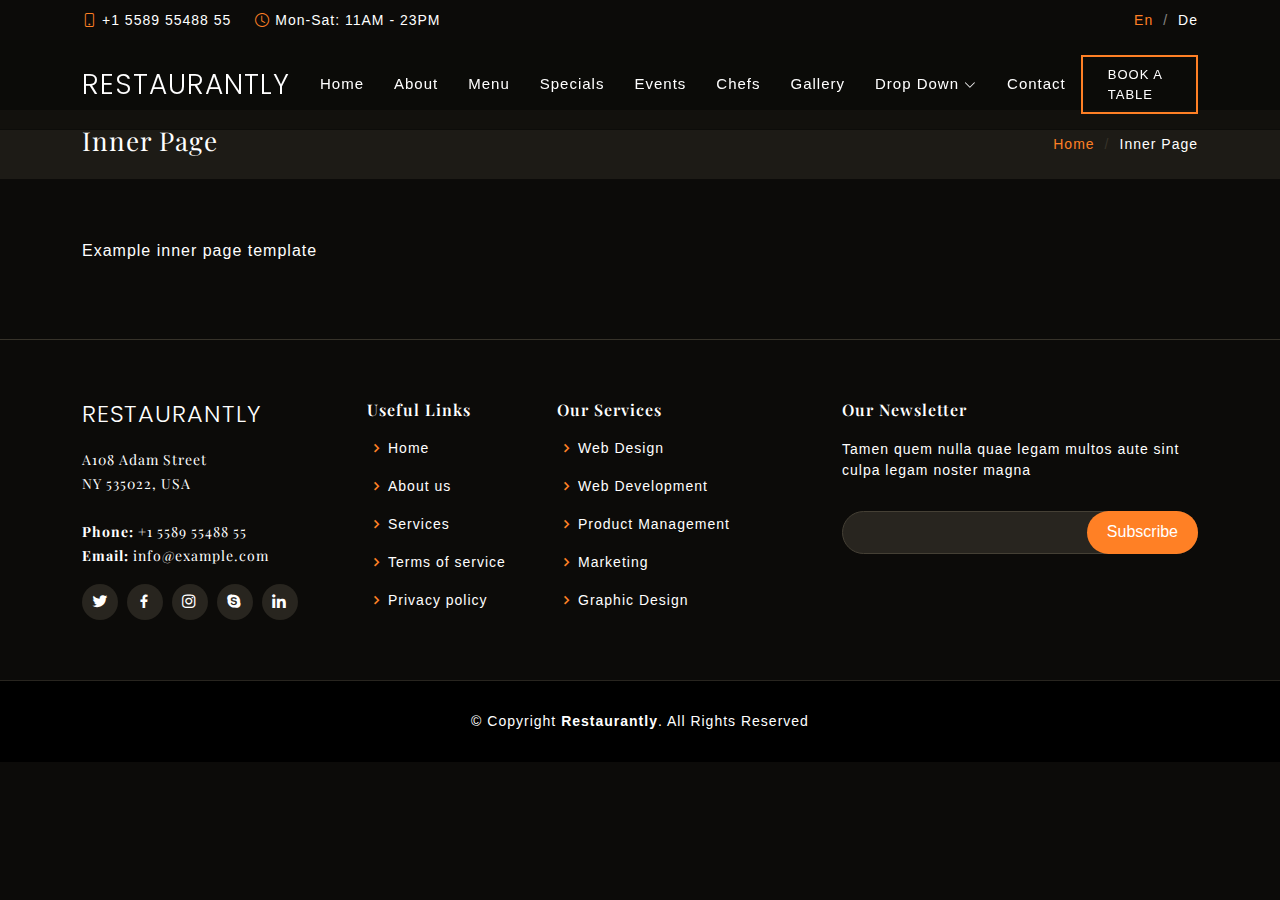
<file: inner-page.html>
<!DOCTYPE html>
<html lang="en">

<head>
  <meta charset="utf-8">
  <meta content="width=device-width, initial-scale=1.0" name="viewport">

  <title>Restaurantly Bootstrap Template - Inner Page</title>
  <meta content="" name="description">
  <meta content="" name="keywords">

  <!-- Favicons -->
  <link href="assets/img/favicon.png" rel="icon">
  <link href="assets/img/apple-touch-icon.png" rel="apple-touch-icon">

  <!-- Google Fonts -->
  <link href="https://fonts.googleapis.com/css?family=Open+Sans:300,300i,400,400i,600,600i,700,700i|Playfair+Display:ital,wght@0,400;0,500;0,600;0,700;1,400;1,500;1,600;1,700|Poppins:300,300i,400,400i,500,500i,600,600i,700,700i" rel="stylesheet">

  <!-- Vendor CSS Files -->
  <link href="assets/vendor/animate.css/animate.min.css" rel="stylesheet">
  <link href="assets/vendor/aos/aos.css" rel="stylesheet">
  <link href="assets/vendor/bootstrap/css/bootstrap.min.css" rel="stylesheet">
  <link href="assets/vendor/bootstrap-icons/bootstrap-icons.css" rel="stylesheet">
  <link href="assets/vendor/boxicons/css/boxicons.min.css" rel="stylesheet">
  <link href="assets/vendor/glightbox/css/glightbox.min.css" rel="stylesheet">
  <link href="assets/vendor/swiper/swiper-bundle.min.css" rel="stylesheet">

  <!-- Template Main CSS File -->
  <link href="assets/css/style.css" rel="stylesheet">

  <!-- =======================================================
  * Template Name: Restaurantly - v3.10.0
  * Template URL: https://bootstrapmade.com/restaurantly-restaurant-template/
  * Author: BootstrapMade.com
  * License: https://bootstrapmade.com/license/
  ======================================================== -->
</head>

<body>

  <!-- ======= Top Bar ======= -->
  <div id="topbar" class="d-flex align-items-center fixed-top">
    <div class="container d-flex justify-content-center justify-content-md-between">

      <div class="contact-info d-flex align-items-center">
        <i class="bi bi-phone d-flex align-items-center"><span>+1 5589 55488 55</span></i>
        <i class="bi bi-clock d-flex align-items-center ms-4"><span> Mon-Sat: 11AM - 23PM</span></i>
      </div>

      <div class="languages d-none d-md-flex align-items-center">
        <ul>
          <li>En</li>
          <li><a href="#">De</a></li>
        </ul>
      </div>
    </div>
  </div>

  <!-- ======= Header ======= -->
  <header id="header" class="fixed-top d-flex align-items-cente">
    <div class="container-fluid container-xl d-flex align-items-center justify-content-lg-between">

      <h1 class="logo me-auto me-lg-0"><a href="index.html">Restaurantly</a></h1>
      <!-- Uncomment below if you prefer to use an image logo -->
      <!-- <a href="index.html" class="logo me-auto me-lg-0"><img src="assets/img/logo.png" alt="" class="img-fluid"></a>-->

      <nav id="navbar" class="navbar order-last order-lg-0">
        <ul>
          <li><a class="nav-link scrollto " href="#hero">Home</a></li>
          <li><a class="nav-link scrollto" href="#about">About</a></li>
          <li><a class="nav-link scrollto" href="#menu">Menu</a></li>
          <li><a class="nav-link scrollto" href="#specials">Specials</a></li>
          <li><a class="nav-link scrollto" href="#events">Events</a></li>
          <li><a class="nav-link scrollto" href="#chefs">Chefs</a></li>
          <li><a class="nav-link scrollto" href="#gallery">Gallery</a></li>
          <li class="dropdown"><a href="#"><span>Drop Down</span> <i class="bi bi-chevron-down"></i></a>
            <ul>
              <li><a href="#">Drop Down 1</a></li>
              <li class="dropdown"><a href="#"><span>Deep Drop Down</span> <i class="bi bi-chevron-right"></i></a>
                <ul>
                  <li><a href="#">Deep Drop Down 1</a></li>
                  <li><a href="#">Deep Drop Down 2</a></li>
                  <li><a href="#">Deep Drop Down 3</a></li>
                  <li><a href="#">Deep Drop Down 4</a></li>
                  <li><a href="#">Deep Drop Down 5</a></li>
                </ul>
              </li>
              <li><a href="#">Drop Down 2</a></li>
              <li><a href="#">Drop Down 3</a></li>
              <li><a href="#">Drop Down 4</a></li>
            </ul>
          </li>
          <li><a class="nav-link scrollto" href="#contact">Contact</a></li>
        </ul>
        <i class="bi bi-list mobile-nav-toggle"></i>
      </nav><!-- .navbar -->
      <a href="#book-a-table" class="book-a-table-btn scrollto d-none d-lg-flex">Book a table</a>

    </div>
  </header><!-- End Header -->

  <main id="main">
    <section class="breadcrumbs">
      <div class="container">

        <div class="d-flex justify-content-between align-items-center">
          <h2>Inner Page</h2>
          <ol>
            <li><a href="index.html">Home</a></li>
            <li>Inner Page</li>
          </ol>
        </div>

      </div>
    </section>

    <section class="inner-page">
      <div class="container">
        <p>
          Example inner page template
        </p>
      </div>
    </section>

  </main><!-- End #main -->

  <!-- ======= Footer ======= -->
  <footer id="footer">
    <div class="footer-top">
      <div class="container">
        <div class="row">

          <div class="col-lg-3 col-md-6">
            <div class="footer-info">
              <h3>Restaurantly</h3>
              <p>
                A108 Adam Street <br>
                NY 535022, USA<br><br>
                <strong>Phone:</strong> +1 5589 55488 55<br>
                <strong>Email:</strong> info@example.com<br>
              </p>
              <div class="social-links mt-3">
                <a href="#" class="twitter"><i class="bx bxl-twitter"></i></a>
                <a href="#" class="facebook"><i class="bx bxl-facebook"></i></a>
                <a href="#" class="instagram"><i class="bx bxl-instagram"></i></a>
                <a href="#" class="google-plus"><i class="bx bxl-skype"></i></a>
                <a href="#" class="linkedin"><i class="bx bxl-linkedin"></i></a>
              </div>
            </div>
          </div>

          <div class="col-lg-2 col-md-6 footer-links">
            <h4>Useful Links</h4>
            <ul>
              <li><i class="bx bx-chevron-right"></i> <a href="#">Home</a></li>
              <li><i class="bx bx-chevron-right"></i> <a href="#">About us</a></li>
              <li><i class="bx bx-chevron-right"></i> <a href="#">Services</a></li>
              <li><i class="bx bx-chevron-right"></i> <a href="#">Terms of service</a></li>
              <li><i class="bx bx-chevron-right"></i> <a href="#">Privacy policy</a></li>
            </ul>
          </div>

          <div class="col-lg-3 col-md-6 footer-links">
            <h4>Our Services</h4>
            <ul>
              <li><i class="bx bx-chevron-right"></i> <a href="#">Web Design</a></li>
              <li><i class="bx bx-chevron-right"></i> <a href="#">Web Development</a></li>
              <li><i class="bx bx-chevron-right"></i> <a href="#">Product Management</a></li>
              <li><i class="bx bx-chevron-right"></i> <a href="#">Marketing</a></li>
              <li><i class="bx bx-chevron-right"></i> <a href="#">Graphic Design</a></li>
            </ul>
          </div>

          <div class="col-lg-4 col-md-6 footer-newsletter">
            <h4>Our Newsletter</h4>
            <p>Tamen quem nulla quae legam multos aute sint culpa legam noster magna</p>
            <form action="" method="post">
              <input type="email" name="email"><input type="submit" value="Subscribe">
            </form>

          </div>

        </div>
      </div>
    </div>

    <div class="container">
      <div class="copyright">
        &copy; Copyright <strong><span>Restaurantly</span></strong>. All Rights Reserved
      </div>
      
    </div>
  </footer><!-- End Footer -->

  <div id="preloader"></div>
  <a href="#" class="back-to-top d-flex align-items-center justify-content-center"><i class="bi bi-arrow-up-short"></i></a>

  <!-- Vendor JS Files -->
  <script src="assets/vendor/aos/aos.js"></script>
  <script src="assets/vendor/bootstrap/js/bootstrap.bundle.min.js"></script>
  <script src="assets/vendor/glightbox/js/glightbox.min.js"></script>
  <script src="assets/vendor/isotope-layout/isotope.pkgd.min.js"></script>
  <script src="assets/vendor/swiper/swiper-bundle.min.js"></script>
  <script src="assets/vendor/php-email-form/validate.js"></script>

  <!-- Template Main JS File -->
  <script src="assets/js/main.js"></script>

</body>

</html>
</file>
<file: assets/css/style.css>
/*--------------------------------------------------------------
# General
--------------------------------------------------------------*/
body {
	font-family: 'Manrope', sans-serif;
	letter-spacing: 1px;
	background: #0c0b09;
	color: #fff;
}

a {
	color: #ff8025;
	text-decoration: none;
}

p a {
	text-decoration: underline;
}

a:hover {
	color: #ff8025;
	text-decoration: none;
}

h1,
h2,
h3,
h4,
h5,
h6 {
	font-family: 'Playfair Display', serif;
}

/*--------------------------------------------------------------
# Preloader
--------------------------------------------------------------*/
#preloader {
	position: fixed;
	top: 0;
	left: 0;
	right: 0;
	bottom: 0;
	z-index: 9999;
	overflow: hidden;
	background: #1a1814;
}

#preloader:before {
	content: '';
	position: fixed;
	top: calc(50% - 30px);
	left: calc(50% - 30px);
	border: 6px solid #1a1814;
	border-top-color: #ff8025;
	border-bottom-color: #ff8025;
	border-radius: 50%;
	width: 60px;
	height: 60px;
	-webkit-animation: animate-preloader 1s linear infinite;
	animation: animate-preloader 1s linear infinite;
}

@-webkit-keyframes animate-preloader {
	0% {
		transform: rotate(0deg);
	}

	100% {
		transform: rotate(360deg);
	}
}

@keyframes animate-preloader {
	0% {
		transform: rotate(0deg);
	}

	100% {
		transform: rotate(360deg);
	}
}

/*--------------------------------------------------------------
# Back to top button
--------------------------------------------------------------*/
.back-to-top {
	position: fixed;
	visibility: hidden;
	opacity: 0;
	right: 15px;
	bottom: 15px;
	z-index: 996;
	width: 44px;
	height: 44px;
	border-radius: 50px;
	transition: all 0.4s;
	border: 2px solid #ff8025;
}

.back-to-top i {
	font-size: 28px;
	color: #ff8025;
	line-height: 0;
}

.back-to-top:hover {
	background: #ff8025;
	color: #1a1814;
}

.back-to-top:hover i {
	color: #444444;
}

.back-to-top.active {
	visibility: visible;
	opacity: 1;
}

/*--------------------------------------------------------------
# Disable aos animation delay on mobile devices
--------------------------------------------------------------*/
@media screen and (max-width: 768px) {
	[data-aos-delay] {
		transition-delay: 0 !important;
	}
}

/*--------------------------------------------------------------
# Top Bar
--------------------------------------------------------------*/
#topbar {
	height: 40px;
	font-size: 14px;
	transition: all 0.5s;
	z-index: 996;
	background-color: #0c0b09;
}

#topbar.topbar-scrolled {
	top: -40px;
}

#topbar .contact-info i {
	font-style: normal;
	color: #ff8025;
}

#topbar .contact-info i span {
	padding-left: 5px;
	color: #fff;
}

#topbar .languages ul {
	display: flex;
	flex-wrap: wrap;
	list-style: none;
	padding: 0;
	margin: 0;
	color: #ff8025;
}

#topbar .languages ul a {
	color: white;
}

#topbar .languages ul li + li {
	padding-left: 10px;
}

#topbar .languages ul li + li::before {
	display: inline-block;
	padding-right: 10px;
	color: rgba(255, 255, 255, 0.5);
	content: '/';
}

/*--------------------------------------------------------------
# Header
--------------------------------------------------------------*/
#header {
	background: rgba(12, 11, 9, 0.6);
	/* background-color: rgba(0, 0, 0, 0.15); */
	/* backdrop-filter: blur(5px);
	-webkit-backdrop-filter: blur(5px); */
	border-bottom: 1px solid rgba(12, 11, 9, 0.6);
	transition: all 0.5s;
	z-index: 997;
	padding: 15px 0;
	top: 40px;
}

#header.header-scrolled {
	top: 0;
	background: rgba(0, 0, 0, 0.85);
	border-bottom: 1px solid #37332a;
}

#header .logo {
	font-size: 28px;
	margin: 0;
	padding: 0;
	line-height: 1;
	font-weight: 300;
	letter-spacing: 1px;
	text-transform: uppercase;
	font-family: 'Poppins', sans-serif;
}

#header .logo a {
	color: #fff;
}
#header .logo a span:nth-child(1) {
	color: #b21136;
}
#header .logo a span:nth-child(2) {
	color: #e34d32;
}
#header .logo a span:nth-child(3) {
	color: #ff8025;
}
#header .logo a span:nth-child(4) {
	color: #ffb31e;
}
#header .logo a span:nth-child(5) {
	color: #33a6a5;
}

#header .logo img,
#header .logo object {
	max-height: 40px;
}

#header .logo object {
	width: 80px;
}

/*--------------------------------------------------------------
# Book a table button Menu
--------------------------------------------------------------*/
.book-a-table-btn {
	margin: 0 0 0 15px;
	border: 2px solid #ff8025;
	color: #fff;
	padding: 8px 25px;
	text-transform: uppercase;
	font-size: 13px;
	font-weight: 500;
	letter-spacing: 1px;
	transition: 0.3s;
}

.book-a-table-btn:hover {
	background: #ff8025;
	color: #fff;
}

@media (max-width: 992px) {
	.book-a-table-btn {
		margin: 0 15px 0 0;
		padding: 8px 20px;
	}
}
object {
	max-height: 250px;
}

/*--------------------------------------------------------------
# Navigation Menu
--------------------------------------------------------------*/
/**
* Desktop Navigation 
*/
.navbar {
	padding: 0;
}

.navbar ul {
	margin: 0;
	padding: 0;
	display: flex;
	list-style: none;
	align-items: center;
	border-radius: 0 !important;
}

.navbar li {
	position: relative;
}

.navbar a,
.navbar a:focus {
	display: flex;
	align-items: center;
	justify-content: space-between;
	padding: 10px 0 10px 30px;
	color: #fff;
	white-space: nowrap;
	transition: 0.3s;
	font-size: 15px;
	font-weight: 500;
}

.navbar a i,
.navbar a:focus i {
	font-size: 12px;
	line-height: 0;
	margin-left: 5px;
}

.navbar a:hover,
.navbar .active,
.navbar .active:focus,
.navbar li:hover > a {
	color: #ff8025;
}

.navbar .dropdown ul {
	display: block;
	position: absolute;
	left: 14px;
	top: calc(100% + 30px);
	margin: 0;
	padding: 10px 0;
	z-index: 99;
	opacity: 0;
	visibility: hidden;
	background: #fff;
	box-shadow: 0px 0px 30px rgba(127, 137, 161, 0.25);
	transition: 0.3s;
	border-radius: 4px;
}

.navbar .dropdown ul li {
	min-width: 200px;
}

.navbar .dropdown ul a {
	padding: 10px 20px;
	color: #444444;
}

.navbar .dropdown ul a i {
	font-size: 12px;
}

.navbar .dropdown ul a:hover,
.navbar .dropdown ul .active:hover,
.navbar .dropdown ul li:hover > a {
	color: #ff8025;
}

.navbar .dropdown:hover > ul {
	opacity: 1;
	top: 100%;
	visibility: visible;
}

.navbar .dropdown .dropdown ul {
	top: 0;
	left: calc(100% - 30px);
	visibility: hidden;
}

.navbar .dropdown .dropdown:hover > ul {
	opacity: 1;
	top: 0;
	left: 100%;
	visibility: visible;
}

@media (max-width: 1366px) {
	.navbar .dropdown .dropdown ul {
		left: -90%;
	}

	.navbar .dropdown .dropdown:hover > ul {
		left: -100%;
	}
}

/**
* Mobile Navigation 
*/
.mobile-nav-toggle {
	color: #fff;
	font-size: 28px;
	cursor: pointer;
	display: none;
	line-height: 0;
	transition: 0.5s;
}

@media (max-width: 991px) {
	.mobile-nav-toggle {
		display: block;
	}

	.navbar ul {
		display: none;
	}
}

.navbar-mobile {
	position: fixed;
	overflow: hidden;
	top: 0;
	right: 0;
	left: 0;
	bottom: 0;
	background: rgba(0, 0, 0, 0.9);
	transition: 0.3s;
	z-index: 999;
}

.navbar-mobile .mobile-nav-toggle {
	position: absolute;
	top: 15px;
	right: 15px;
}

.navbar-mobile ul {
	display: block;
	position: absolute;
	top: 55px;
	right: 15px;
	bottom: 15px;
	left: 15px;
	padding: 10px 0;
	border-radius: 6px;
	background-color: #181818;
	overflow-y: auto;
	transition: 0.3s;
}

.navbar-mobile a,
.navbar-mobile a:focus {
	padding: 10px 20px;
	font-size: 16px;
	font-weight: 600;
	color: #f1f1f1;
}

.navbar-mobile a:hover,
.navbar-mobile .active,
.navbar-mobile li:hover > a {
	color: #ff8025;
}

.navbar-mobile .getstarted,
.navbar-mobile .getstarted:focus {
	margin: 15px;
}

.navbar-mobile .dropdown ul {
	position: static;
	display: none;
	margin: 10px 20px;
	padding: 10px 0;
	z-index: 99;
	opacity: 1;
	visibility: visible;
	background: #fff;
	box-shadow: 0px 0px 30px rgba(127, 137, 161, 0.25);
}

.navbar-mobile .dropdown ul li {
	min-width: 200px;
}

.navbar-mobile .dropdown ul a {
	padding: 10px 20px;
}

.navbar-mobile .dropdown ul a i {
	font-size: 12px;
}

.navbar-mobile .dropdown ul a:hover,
.navbar-mobile .dropdown ul .active:hover,
.navbar-mobile .dropdown ul li:hover > a {
	color: #ff8025;
}

.navbar-mobile .dropdown > .dropdown-active {
	display: block;
}

/*--------------------------------------------------------------
# Hero Section
--------------------------------------------------------------*/
#hero {
	width: 100%;
	/* height: 100vh; */
	height: 70vh;
	background: url('../img/coffee-front-min(Large).jpg');
	background-size: cover;
	position: relative;
	padding: 0;
}

#hero:before {
	content: '';
	background: rgba(0, 0, 0, 0.5);
	position: absolute;
	bottom: 0;
	top: 0;
	left: 0;
	right: 0;
}

#hero .container {
	padding-top: 110px;
}

@media (max-width: 992px) {
	#hero .container {
		padding-top: 98px;
	}
}

#hero h1 {
	margin: 0;
	font-size: 48px;
	font-weight: 700;
	line-height: 56px;
	color: #f1f1f1;
	font-family: 'Open Sans', sans-serif;
	font-weight: 500;
	/* font-family: 'Poppins', sans-serif; */
}

#hero h1 span {
	color: #f1f1f1;
}

#hero h1 span#one {
	color: #b21136;
}
#hero h1 span#two {
	color: #e34d32;
}
#hero h1 span#three {
	color: #ff8025;
}
#hero h1 span#four {
	color: #ffb31e;
}
#hero h1 span#five {
	color: #33a6a5;
}

#hero h2 {
	color: #eee;
	margin-bottom: 10px 0 0 0;
	font-size: 22px;
}

#hero .btns {
	margin-top: 30px;
}

#hero .btn-menu,
#hero .btn-book {
	font-weight: 600;
	font-size: 13px;
	letter-spacing: 0.5px;
	text-transform: uppercase;
	display: inline-block;
	padding: 12px 30px;
	transition: 0.3s;
	line-height: 1;
	color: white;
	border: 2px solid #ff8025;
	background-color: rgba(0, 0, 0, 0.299);
	backdrop-filter: blur(5px);
	-webkit-backdrop-filter: blur(5px);
}

#hero .btn-menu:hover,
#hero .btn-book:hover {
	background: #ff8025;
	color: #fff;
}

#hero .btn-book {
	margin-left: 15px;
}

#hero .play-btn {
	width: 94px;
	height: 94px;
	background: radial-gradient(#ff8025 50%, rgba(205, 164, 94, 0.4) 52%);
	border-radius: 50%;
	display: block;
	position: relative;
	overflow: hidden;
}

#hero .play-btn::after {
	content: '';
	position: absolute;
	left: 50%;
	top: 50%;
	transform: translateX(-40%) translateY(-50%);
	width: 0;
	height: 0;
	border-top: 10px solid transparent;
	border-bottom: 10px solid transparent;
	border-left: 15px solid #fff;
	z-index: 100;
	transition: all 400ms cubic-bezier(0.55, 0.055, 0.675, 0.19);
}

#hero .play-btn::before {
	content: '';
	position: absolute;
	width: 120px;
	height: 120px;
	-webkit-animation-delay: 0s;
	animation-delay: 0s;
	-webkit-animation: pulsate-btn 2s;
	animation: pulsate-btn 2s;
	-webkit-animation-direction: forwards;
	animation-direction: forwards;
	-webkit-animation-iteration-count: infinite;
	animation-iteration-count: infinite;
	-webkit-animation-timing-function: steps;
	animation-timing-function: steps;
	opacity: 1;
	border-radius: 50%;
	border: 5px solid rgba(205, 164, 94, 0.7);
	top: -15%;
	left: -15%;
	background: rgba(198, 16, 0, 0);
}

#hero .play-btn:hover::after {
	border-left: 15px solid #ff8025;
	transform: scale(20);
}

#hero .play-btn:hover::before {
	content: '';
	position: absolute;
	left: 50%;
	top: 50%;
	transform: translateX(-40%) translateY(-50%);
	width: 0;
	height: 0;
	border: none;
	border-top: 10px solid transparent;
	border-bottom: 10px solid transparent;
	border-left: 15px solid #fff;
	z-index: 200;
	-webkit-animation: none;
	animation: none;
	border-radius: 0;
}

@media (min-width: 1024px) {
	#hero {
		background-attachment: fixed;
	}
}

@media (max-width: 992px) {
	#hero .play-btn {
		margin-top: 30px;
	}
}

@media (max-height: 500px) {
	#hero {
		height: auto;
	}

	#hero .container {
		padding-top: 130px;
		padding-bottom: 60px;
	}
}

@media (max-width: 768px) {
	#hero h1 {
		font-size: 28px;
		line-height: 36px;
	}

	#hero h2 {
		font-size: 18px;
		line-height: 24px;
	}
}

@-webkit-keyframes pulsate-btn {
	0% {
		transform: scale(0.6, 0.6);
		opacity: 1;
	}

	100% {
		transform: scale(1, 1);
		opacity: 0;
	}
}

@keyframes pulsate-btn {
	0% {
		transform: scale(0.6, 0.6);
		opacity: 1;
	}

	100% {
		transform: scale(1, 1);
		opacity: 0;
	}
}

/*--------------------------------------------------------------
# Sections General
--------------------------------------------------------------*/
section {
	padding: 60px 0;
	overflow: hidden;
}

.section-bg {
	background-color: #1a1814;
}

.section-title {
	padding-bottom: 40px;
}

.section-title h2 {
	font-size: 14px;
	font-weight: 500;
	padding: 0;
	line-height: 1px;
	margin: 0 0 5px 0;
	letter-spacing: 2px;
	text-transform: uppercase;
	color: #33a6a5;
	font-family: 'Poppins', sans-serif;
}

.section-title h2::after {
	content: '';
	width: 120px;
	height: 1px;
	display: inline-block;
	background: #ffb31e;
	margin: 4px 10px;
}

.section-title p {
	margin: 0;
	margin: 0;
	font-size: 36px;
	font-weight: 700;
	font-family: 'Playfair Display', serif;
	color: #ff8025;
}

/*--------------------------------------------------------------
# About
--------------------------------------------------------------*/
.breadcrumbs {
	padding: 15px 0;
	background: #1d1b16;
	margin-top: 110px;
}

@media (max-width: 992px) {
	.breadcrumbs {
		margin-top: 98px;
	}
}

.breadcrumbs h2 {
	font-size: 26px;
	font-weight: 300;
}

.breadcrumbs ol {
	display: flex;
	flex-wrap: wrap;
	list-style: none;
	padding: 0;
	margin: 0;
	font-size: 14px;
}

.breadcrumbs ol li + li {
	padding-left: 10px;
}

.breadcrumbs ol li + li::before {
	display: inline-block;
	padding-right: 10px;
	color: #37332a;
	content: '/';
}

@media (max-width: 768px) {
	.breadcrumbs .d-flex {
		display: block !important;
	}

	.breadcrumbs ol {
		display: block;
	}

	.breadcrumbs ol li {
		display: inline-block;
	}
}

/*--------------------------------------------------------------
# About
--------------------------------------------------------------*/
.about {
	/* background: url('../img/about-bg.jpg') center center; */
	background-size: cover;
	position: relative;
	padding: 80px 0;
}

.about:before {
	content: '';
	background: rgba(0, 0, 0, 0.8);
	position: absolute;
	bottom: 0;
	top: 0;
	left: 0;
	right: 0;
}

.about .about-img {
	position: relative;
	transition: 0.5s;
}

.about .about-img img {
	max-width: 100%;
	border: 4px solid rgba(255, 255, 255, 0.2);
	position: relative;
}

.about .about-img::before {
	position: absolute;
	left: 20px;
	top: 20px;
	width: 60px;
	height: 60px;
	z-index: 1;
	content: '';
	border-left: 5px solid #ff8025;
	border-top: 5px solid #ff8025;
	transition: 0.5s;
}

.about .about-img::after {
	position: absolute;
	right: 20px;
	bottom: 20px;
	width: 60px;
	height: 60px;
	z-index: 2;
	content: '';
	border-right: 5px solid #ff8025;
	border-bottom: 5px solid #ff8025;
	transition: 0.5s;
}

.about .about-img:hover {
	transform: scale(1.03);
}

.about .about-img:hover::before {
	left: 10px;
	top: 10px;
}

.about .about-img:hover::after {
	right: 10px;
	bottom: 10px;
}

.about .content h3 {
	font-weight: 600;
	font-size: 26px;
}

.about .content ul {
	list-style: none;
	padding: 0;
}

.about .content ul li {
	padding-bottom: 10px;
}

.about .content ul i {
	font-size: 20px;
	padding-right: 4px;
	color: #ff8025;
}

.about .content p:last-child {
	margin-bottom: 0;
}

@media (min-width: 1024px) {
	.about {
		background-attachment: fixed;
	}
}

/*--------------------------------------------------------------
# Why Us
--------------------------------------------------------------*/
.why-us .box {
	padding: 50px 30px;
	box-shadow: 0px 2px 15px rgba(0, 0, 0, 0.1);
	transition: all ease-in-out 0.3s;
	background: #1a1814;
}

.why-us .box span {
	display: block;
	font-size: 28px;
	font-weight: 700;
	color: #ff8025;
}

.why-us .box h4 {
	font-size: 24px;
	font-weight: 600;
	padding: 0;
	margin: 20px 0;
	color: rgba(255, 255, 255, 0.8);
}

.why-us .box p {
	color: #aaaaaa;
	font-size: 15px;
	margin: 0;
	padding: 0;
}

.why-us .box:hover {
	background: #ff8025;
	padding: 30px 30px 70px 30px;
	box-shadow: 10px 15px 30px rgba(0, 0, 0, 0.18);
}

.why-us .box:hover span,
.why-us .box:hover h4,
.why-us .box:hover p {
	color: #fff;
}

/*--------------------------------------------------------------
# Menu Section
--------------------------------------------------------------*/
.menu #menu-filters {
	padding: 0;
	margin: 0 auto 0 auto;
	list-style: none;
	text-align: center;
	border-radius: 50px;
}

.menu #menu-filters li {
	cursor: pointer;
	display: inline-block;
	padding: 8px 12px 10px 12px;
	font-size: 16px;
	font-weight: 500;
	line-height: 1;
	color: #fff;
	margin-bottom: 10px;
	transition: all ease-in-out 0.3s;
	border-radius: 50px;
	font-family: 'Playfair Display', serif;
}

.menu #menu-filters li:hover,
.menu #menu-filters li.filter-active {
	color: #ff8025;
}

.menu #menu-filters li:last-child {
	margin-right: 0;
}

.menu .menu-item {
	margin-top: 50px;
}

.menu .menu-img {
	width: 70px;
	border-radius: 50%;
	float: left;
	border: 5px solid rgba(255, 255, 255, 0.2);
}

.menu .menu-content {
	margin-left: 85px;
	overflow: hidden;
	display: flex;
	justify-content: space-between;
	position: relative;
}

.menu .menu-content::after {
	content: '......................................................................'
		'....................................................................'
		'....................................................................';
	position: absolute;
	left: 20px;
	right: 0;
	top: -4px;
	z-index: 1;
	color: #ff8025;
	font-family: Arial, 'Helvetica Neue', Helvetica, sans-serif;
}

.menu .menu-content a {
	padding-right: 10px;
	background: #1a1814;
	position: relative;
	z-index: 3;
	font-weight: 700;
	color: white;
	transition: 0.3s;
}

.menu .menu-content a:hover {
	color: #ff8025;
}

.menu .menu-content span {
	background: #1a1814;
	position: relative;
	z-index: 3;
	padding: 0 10px;
	font-weight: 600;
	color: #ff8025;
}

.menu .menu-ingredients {
	margin-left: 85px;
	font-style: italic;
	font-size: 14px;
	font-family: 'Poppins', sans-serif;
	color: rgba(255, 255, 255, 0.5);
}

/*--------------------------------------------------------------
# Specials
--------------------------------------------------------------*/
.specials {
	overflow: hidden;
}

.specials .nav-tabs {
	border: 0;
}

.specials .nav-link {
	border: 0;
	padding: 12px 15px;
	transition: 0.3s;
	color: #fff;
	border-radius: 0;
	border-right: 2px solid #ff8025;
	font-weight: 600;
	font-size: 15px;
}

.specials .nav-link:hover {
	color: #ff8025;
}

.specials .nav-link.active {
	color: #1a1814;
	background: #ff8025;
	border-color: #ff8025;
}

.specials .nav-link:hover {
	border-color: #ff8025;
}

.specials .tab-pane.active {
	-webkit-animation: fadeIn 0.5s ease-out;
	animation: fadeIn 0.5s ease-out;
}

.specials .details h3 {
	font-size: 26px;
	font-weight: 600;
	margin-bottom: 20px;
	color: #fff;
}

.specials .details p {
	color: #aaaaaa;
}

.specials .details p:last-child {
	margin-bottom: 0;
}

@media (max-width: 992px) {
	.specials .nav-link {
		border: 0;
		padding: 15px;
	}
}

/*--------------------------------------------------------------
# Events
--------------------------------------------------------------*/
.events {
	background: url(../img/events-bg.jpg) center center no-repeat;
	background-size: cover;
	position: relative;
}

.events::before {
	content: '';
	background-color: rgba(0, 0, 0, 0.8);
	position: absolute;
	top: 0;
	right: 0;
	left: 0;
	bottom: 0;
}

.events .section-title h2 {
	color: #fff;
}

.events .container {
	position: relative;
}

@media (min-width: 1024px) {
	.events {
		background-attachment: fixed;
	}
}

.events .events-carousel {
	background: rgba(255, 255, 255, 0.08);
	padding: 30px;
}

.events .event-item {
	color: #fff;
}

.events .event-item h3 {
	font-weight: 600;
	font-size: 26px;
	color: #ff8025;
}

.events .event-item .price {
	font-size: 26px;
	font-family: 'Open Sans', sans-serif;
	font-weight: 700;
	margin-bottom: 15px;
}

.events .event-item .price span {
	border-bottom: 2px solid #ff8025;
}

.events .event-item ul {
	list-style: none;
	padding: 0;
}

.events .event-item ul li {
	padding-bottom: 10px;
}

.events .event-item ul i {
	font-size: 20px;
	padding-right: 4px;
	color: #ff8025;
}

.events .event-item p:last-child {
	margin-bottom: 0;
}

.events .swiper-pagination {
	margin-top: 30px;
	position: relative;
}

.events .swiper-pagination .swiper-pagination-bullet {
	width: 12px;
	height: 12px;
	background-color: rgba(255, 255, 255, 0.4);
	opacity: 1;
}

.events .swiper-pagination .swiper-pagination-bullet-active {
	background-color: #ff8025;
}

/*--------------------------------------------------------------
# Book A Table
--------------------------------------------------------------*/
.book-a-table .php-email-form {
	width: 100%;
}

.book-a-table .php-email-form .form-group {
	padding-bottom: 8px;
}

.book-a-table .php-email-form .validate {
	display: none;
	color: red;
	margin: 0 0 15px 0;
	font-weight: 400;
	font-size: 13px;
}

.book-a-table .php-email-form .error-message {
	display: none;
	color: #fff;
	background: #ed3c0d;
	text-align: left;
	padding: 15px;
	font-weight: 600;
}

.book-a-table .php-email-form .error-message br + br {
	margin-top: 25px;
}

.book-a-table .php-email-form .sent-message {
	display: none;
	color: #fff;
	background: #18d26e;
	text-align: center;
	padding: 15px;
	font-weight: 600;
}

.book-a-table .php-email-form .loading {
	display: none;
	text-align: center;
	padding: 15px;
}

.book-a-table .php-email-form .loading:before {
	content: '';
	display: inline-block;
	border-radius: 50%;
	width: 24px;
	height: 24px;
	margin: 0 10px -6px 0;
	border: 3px solid #ff8025;
	border-top-color: #1a1814;
	-webkit-animation: animate-loading 1s linear infinite;
	animation: animate-loading 1s linear infinite;
}

.book-a-table .php-email-form input,
.book-a-table .php-email-form textarea {
	border-radius: 0;
	box-shadow: none;
	font-size: 14px;
	background: #0c0b09;
	border-color: #625b4b;
	color: white;
}

.book-a-table .php-email-form input::-moz-placeholder,
.book-a-table .php-email-form textarea::-moz-placeholder {
	color: #a49b89;
}

.book-a-table .php-email-form input::placeholder,
.book-a-table .php-email-form textarea::placeholder {
	color: #a49b89;
}

.book-a-table .php-email-form input:focus,
.book-a-table .php-email-form textarea:focus {
	border-color: #ff8025;
}

.book-a-table .php-email-form input {
	height: 44px;
}

.book-a-table .php-email-form textarea {
	padding: 10px 12px;
}

.book-a-table .php-email-form button[type='submit'] {
	background: #ff8025;
	border: 0;
	padding: 10px 35px;
	color: #fff;
	transition: 0.4s;
	border-radius: 50px;
}

.book-a-table .php-email-form button[type='submit']:hover {
	background: #ff8025;
}

/*--------------------------------------------------------------
# Testimonials
--------------------------------------------------------------*/
.testimonials .testimonials-carousel,
.testimonials .testimonials-slider {
	overflow: hidden;
}

.testimonials .testimonial-item {
	box-sizing: content-box;
	min-height: 320px;
}

.testimonials .testimonial-item .testimonial-img {
	width: 90px;
	border-radius: 50%;
	margin: -40px 0 0 40px;
	position: relative;
	z-index: 2;
	border: 6px solid rgba(255, 255, 255, 0.2);
}

.testimonials .testimonial-item h3 {
	font-size: 18px;
	font-weight: bold;
	margin: 10px 0 5px 45px;
	color: white;
}

.testimonials .testimonial-item h4 {
	font-size: 14px;
	color: rgba(255, 255, 255, 0.6);
	margin: 0 0 0 45px;
}

.testimonials .testimonial-item .quote-icon-left,
.testimonials .testimonial-item .quote-icon-right {
	color: #ffb31e;
	font-size: 26px;
}

.testimonials .testimonial-item .quote-icon-left {
	display: inline-block;
	left: -5px;
	position: relative;
}

.testimonials .testimonial-item .quote-icon-right {
	display: inline-block;
	right: -5px;
	position: relative;
	top: 10px;
}

.testimonials .testimonial-item p {
	font-style: italic;
	margin: 0 15px 0 15px;
	padding: 20px 20px 60px 20px;
	background: #26231d;
	position: relative;
	border-radius: 6px;
	position: relative;
	z-index: 1;
}

.testimonials .swiper-pagination {
	margin-top: 30px;
	position: relative;
}

.testimonials .swiper-pagination .swiper-pagination-bullet {
	width: 12px;
	height: 12px;
	background-color: rgba(255, 255, 255, 0.4);
	opacity: 1;
}

.testimonials .swiper-pagination .swiper-pagination-bullet-active {
	background-color: #ffb31e;
}

/*--------------------------------------------------------------
# Gallery
--------------------------------------------------------------*/
.gallery .gallery-item {
	overflow: hidden;
	border-right: 3px solid #454035;
	border-bottom: 3px solid #454035;
	height: 250px;
}

.gallery .gallery-item img {
	transition: all ease-in-out 0.4s;
	height: 100%;
	width: 100%;
	object-fit: cover !important;
}

.gallery .gallery-item:hover img {
	transform: scale(1.1);
}

/*--------------------------------------------------------------
# Chefs
--------------------------------------------------------------*/
.chefs .member {
	text-align: center;
	margin-bottom: 20px;
	background: #343a40;
	position: relative;
	overflow: hidden;
}

.chefs .member .member-info {
	opacity: 0;
	position: absolute;
	bottom: 0;
	top: 0;
	left: 0;
	right: 0;
	transition: 0.2s;
}

.chefs .member .member-info-content {
	position: absolute;
	left: 0;
	right: 0;
	bottom: 10px;
	transition: bottom 0.4s;
}

.chefs .member .member-info-content h4 {
	font-weight: 700;
	margin-bottom: 2px;
	font-size: 18px;
	color: #fff;
}

.chefs .member .member-info-content span {
	font-style: italic;
	display: block;
	font-size: 13px;
	color: #fff;
}

.chefs .member .social {
	position: absolute;
	left: 0;
	bottom: -38px;
	right: 0;
	height: 48px;
	transition: bottom ease-in-out 0.4s;
	text-align: center;
}

.chefs .member .social a {
	transition: color 0.3s;
	color: #fff;
	margin: 0 10px;
	display: inline-block;
}

.chefs .member .social a:hover {
	color: #ff8025;
}

.chefs .member .social i {
	font-size: 18px;
	margin: 0 2px;
}

.chefs .member:hover .member-info {
	background: linear-gradient(
		0deg,
		rgba(0, 0, 0, 0.9) 0%,
		rgba(0, 0, 0, 0.8) 20%,
		rgba(0, 212, 255, 0) 100%
	);
	opacity: 1;
	transition: 0.4s;
}

.chefs .member:hover .member-info-content {
	bottom: 60px;
	transition: bottom 0.4s;
}

.chefs .member:hover .social {
	bottom: 0;
	transition: bottom ease-in-out 0.4s;
}

/*--------------------------------------------------------------
# Contact
--------------------------------------------------------------*/
.contact .info {
	width: 100%;
}

.contact .info i {
	font-size: 20px;
	float: left;
	width: 44px;
	height: 44px;
	background: #ff8025;
	display: flex;
	justify-content: center;
	align-items: center;
	border-radius: 50px;
	transition: all 0.3s ease-in-out;
}

.contact .info h4 {
	padding: 0 0 0 60px;
	font-size: 18px;
	font-weight: 500;
	margin-bottom: 5px;
	font-family: 'Poppins', sans-serif;
}

.contact .info p {
	padding: 0 0 0 60px;
	margin-bottom: 0;
	font-size: 14px;
	color: #ff8025;
}

.contact .info .open-hours,
.contact .info .email,
.contact .info .phone {
	margin-top: 40px;
}

.contact .php-email-form {
	width: 100%;
}

.contact .php-email-form .form-group {
	padding-bottom: 8px;
}

.contact .php-email-form .validate {
	display: none;
	color: red;
	margin: 0 0 15px 0;
	font-weight: 400;
	font-size: 13px;
}

.contact .php-email-form .error-message {
	display: none;
	color: #fff;
	background: #ed3c0d;
	text-align: center;
	padding: 15px;
	font-weight: 600;
}

.contact .php-email-form .sent-message {
	display: none;
	color: #fff;
	background: #18d26e;
	text-align: center;
	padding: 15px;
	font-weight: 600;
}

.contact .php-email-form .loading {
	display: none;
	text-align: center;
	padding: 15px;
}

.contact .php-email-form .loading:before {
	content: '';
	display: inline-block;
	border-radius: 50%;
	width: 24px;
	height: 24px;
	margin: 0 10px -6px 0;
	border: 3px solid #ff8025;
	border-top-color: #1a1814;
	-webkit-animation: animate-loading 1s linear infinite;
	animation: animate-loading 1s linear infinite;
}

.contact .php-email-form input,
.contact .php-email-form textarea {
	border-radius: 0;
	box-shadow: none;
	font-size: 14px;
	background: #0c0b09;
	border-color: #625b4b;
	color: white;
}

.contact .php-email-form input::-moz-placeholder,
.contact .php-email-form textarea::-moz-placeholder {
	color: #a49b89;
}

.contact .php-email-form input::placeholder,
.contact .php-email-form textarea::placeholder {
	color: #a49b89;
}

.contact .php-email-form input:focus,
.contact .php-email-form textarea:focus {
	border-color: #ff8025;
}

.contact .php-email-form input {
	height: 44px;
}

.contact .php-email-form textarea {
	padding: 10px 12px;
}

.contact .php-email-form button[type='submit'] {
	background: #ff8025;
	border: 0;
	padding: 10px 35px;
	color: #fff;
	transition: 0.4s;
	border-radius: 50px;
}

.contact .php-email-form button[type='submit']:hover {
	background: #ff8025;
}

@-webkit-keyframes animate-loading {
	0% {
		transform: rotate(0deg);
	}

	100% {
		transform: rotate(360deg);
	}
}

@keyframes animate-loading {
	0% {
		transform: rotate(0deg);
	}

	100% {
		transform: rotate(360deg);
	}
}

/*--------------------------------------------------------------
# Footer
--------------------------------------------------------------*/
#footer {
	background: black;
	padding: 0 0 30px 0;
	color: #fff;
	font-size: 14px;
}

#footer .footer-top {
	background: #0c0b09;
	border-top: 1px solid #37332a;
	border-bottom: 1px solid #28251f;
	padding: 60px 0 30px 0;
}

#footer .footer-top .footer-info {
	margin-bottom: 30px;
}

#footer .footer-top .footer-info h3 {
	font-size: 24px;
	margin: 0 0 20px 0;
	padding: 2px 0 2px 0;
	line-height: 1;
	font-weight: 300;
	text-transform: uppercase;
	font-family: 'Poppins', sans-serif;
}

#footer .footer-top .footer-info p {
	font-size: 14px;
	line-height: 24px;
	margin-bottom: 0;
	font-family: 'Playfair Display', serif;
	color: #fff;
}

#footer .footer-top .social-links a {
	font-size: 18px;
	display: inline-block;
	background: #28251f;
	color: #fff;
	line-height: 1;
	padding: 8px 0;
	margin-right: 4px;
	border-radius: 50%;
	text-align: center;
	width: 36px;
	height: 36px;
	transition: 0.3s;
}

#footer .footer-top .social-links a:hover {
	background: #ff8025;
	color: #fff;
	text-decoration: none;
}

#footer .footer-top h4 {
	font-size: 16px;
	font-weight: 600;
	color: #fff;
	position: relative;
	padding-bottom: 12px;
}

#footer .footer-top .footer-links {
	margin-bottom: 30px;
}

#footer .footer-top .footer-links ul {
	list-style: none;
	padding: 0;
	margin: 0;
}

#footer .footer-top .footer-links ul i {
	padding-right: 2px;
	color: #ff8025;
	font-size: 18px;
	line-height: 1;
}

#footer .footer-top .footer-links ul li {
	padding: 10px 0;
	display: flex;
	align-items: center;
}

#footer .footer-top .footer-links ul li:first-child {
	padding-top: 0;
}

#footer .footer-top .footer-links ul a {
	color: #fff;
	transition: 0.3s;
	display: inline-block;
	line-height: 1;
}

#footer .footer-top .footer-links ul a:hover {
	color: #ff8025;
}

#footer .footer-top .footer-newsletter form {
	margin-top: 30px;
	background: #28251f;
	padding: 6px 10px;
	position: relative;
	border-radius: 50px;
	border: 1px solid #454035;
}

#footer .footer-top .footer-newsletter form input[type='email'] {
	border: 0;
	padding: 4px;
	width: calc(100% - 110px);
	background: #28251f;
	color: white;
}

#footer .footer-top .footer-newsletter form input[type='submit'] {
	position: absolute;
	top: -1px;
	right: -1px;
	bottom: -1px;
	border: 0;
	background: none;
	font-size: 16px;
	padding: 0 20px 2px 20px;
	background: #ff8025;
	color: #fff;
	transition: 0.3s;
	border-radius: 50px;
}

#footer .footer-top .footer-newsletter form input[type='submit']:hover {
	background: #ff8025;
}

#footer .copyright {
	text-align: center;
	padding-top: 30px;
}

#footer .credits {
	padding-top: 10px;
	text-align: center;
	font-size: 13px;
	color: #fff;
}
</file>
